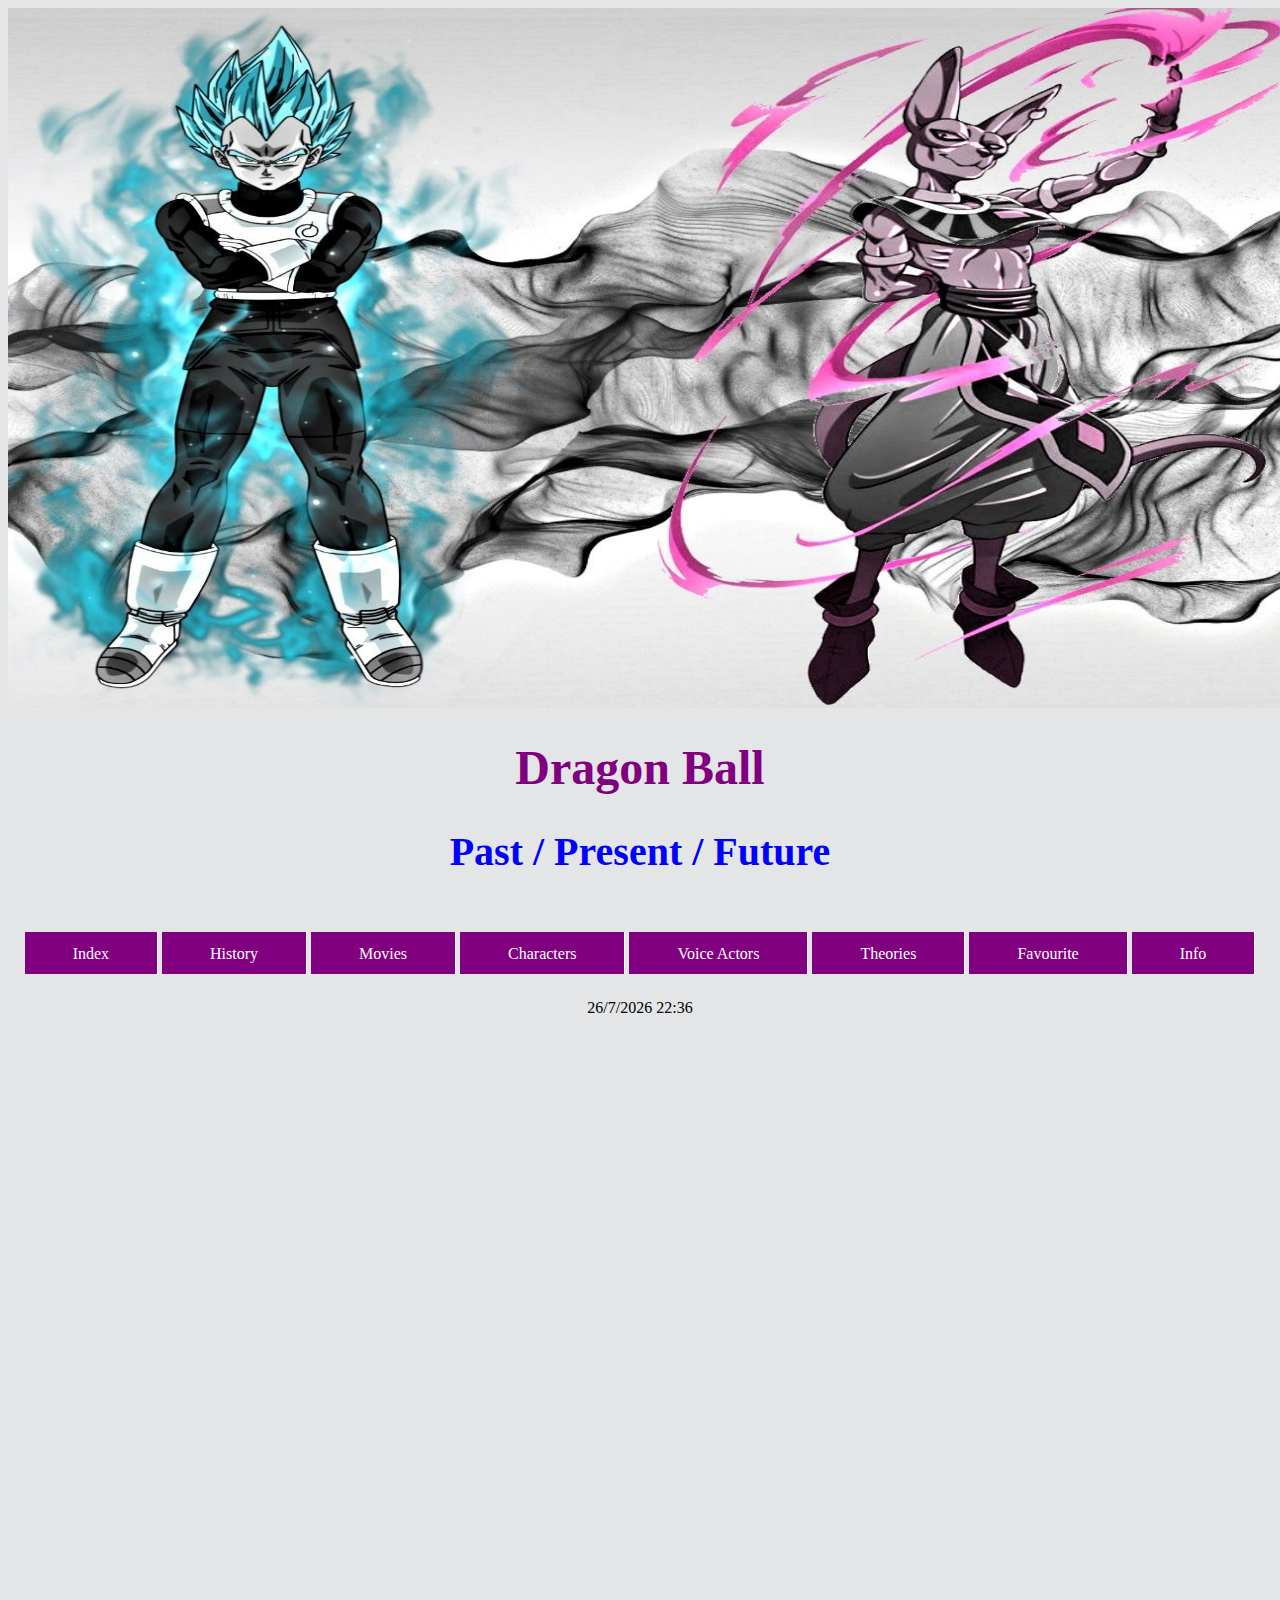
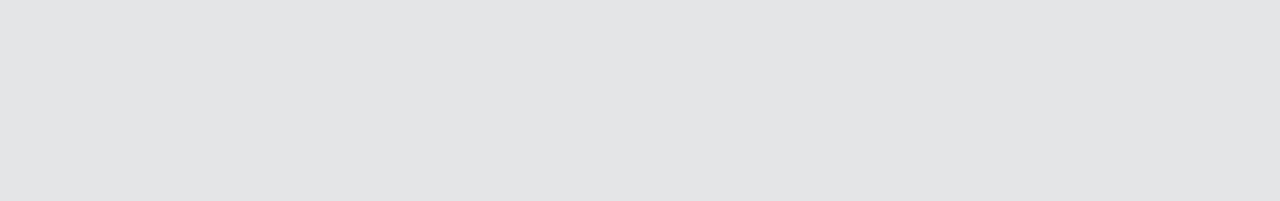
<file: B00350548_A2/notepad/index.html>
<!DOCTYPE html>
<!-- Comment can be added -->

<html>

<head>

<div class="w3-content w3-section" style="max-width:500px">
  <img class="mySlides" src="../images/webheader.jpg" width="1900" height="700" alt="slideshow">
  <img class="mySlides" src="../images/webheader2.jpg" width="1900" height="700" alt="slideshow">
  <img class="mySlides" src="../images/webheader3.jpg" width="1900" height="700" alt="slideshow">
  <img class="mySlides" src="../images/webheader4.jpg" width="1900" height="700" alt="slideshow">
  <img class="mySlides" src="../images/webheader5.jpg" width="1900" height="700" alt="slideshow">
  <img class="mySlides" src="../images/webheader6.jpg" width="1900" height="700" alt="slideshow">
  <img class="mySlides" src="../images/webheader7.jpg" width="1900" height="700" alt="slideshow">
  <img class="mySlides" src="../images/webheader8.jpg" width="1900" height="700" alt="slideshow">
  <img class="mySlides" src="../images/webheader9.jpg" width="1900" height="700" alt="slideshow">
  <img class="mySlides" src="../images/webheader10.jpg" width="1900" height="700" alt="slideshow">
  <img class="mySlides" src="../images/webheader11.jpg" width="1900" height="700" alt="slideshow">
</div>

<!--javascript-->
<script>
var myIndex = 0;
carousel();

function carousel() {
    var i;
    var x = document.getElementsByClassName("mySlides");
    for (i = 0; i < x.length; i++) {
       x[i].style.display = "none";  
    }
    myIndex++;
    if (myIndex > x.length) {myIndex = 1}    
    x[myIndex-1].style.display = "block";  
    setTimeout(carousel, 4000); // Change image every 4 seconds
}
</script>


<meta charset="UTF-8" />
<title>index.html</title>

<link rel="stylesheet" type="text/css" href="externalcss.css">
<h1>Dragon Ball</h1>
<h2>Past / Present / Future </h2>
<br></br>

</head>

<body>

<!--css-->
<style>
.embolden{font-weight:bold;}
ul{float:center;text-align:center;width:100%;padding:0;margin:0;list-style-type:none;}
a{float:center;width:6em;text-decoration:none;color:white;background-color:purple;padding:0.8em 3em;border-right:1px solid white;}
a:hover {background-color:#ff3300;}
li {display:inline;}
</style>
<ul>
<li><a href="index.html">Index</a></th>
<li><a href="history.html">History</a></th>
<li><a href="movies.html">Movies</a></th>
<li><a href="characters.html">Characters</a></th>
<li><a href="voiceactors.html">Voice Actors</a></th>
<li><a href="theories.html">Theories</a></th>
<li><a href="favourite.html">Favourite</a></th>
<li><a href="info.html">Info</a></th>
</ul>

<br></br>

<!--javascript-->
<center><script>
  var currentDate = new Date(),
      day = currentDate.getDate(),
      month = currentDate.getMonth() + 1,
      year = currentDate.getFullYear();
  document.write(day + "/" + month + "/" + year)
</script>
<!--javascript--><script>
	var currentTime = new Date(),
      hours = currentTime.getHours(),
      minutes = currentTime.getMinutes();

	if (minutes < 10) {
	 minutes = "0" + minutes;
  }

	document.write(hours + ":" + minutes)
</script>
</center>


<br></br>
<center><iframe style="iframe-align:center;" width="65.5%" height="700" src="https://www.youtube.com/embed/FHgm89hKpXU" frameborder="0" allow="autoplay; encrypted-media" allowfullscreen></iframe></center>
<br></br>


</body>

</html>
</file>
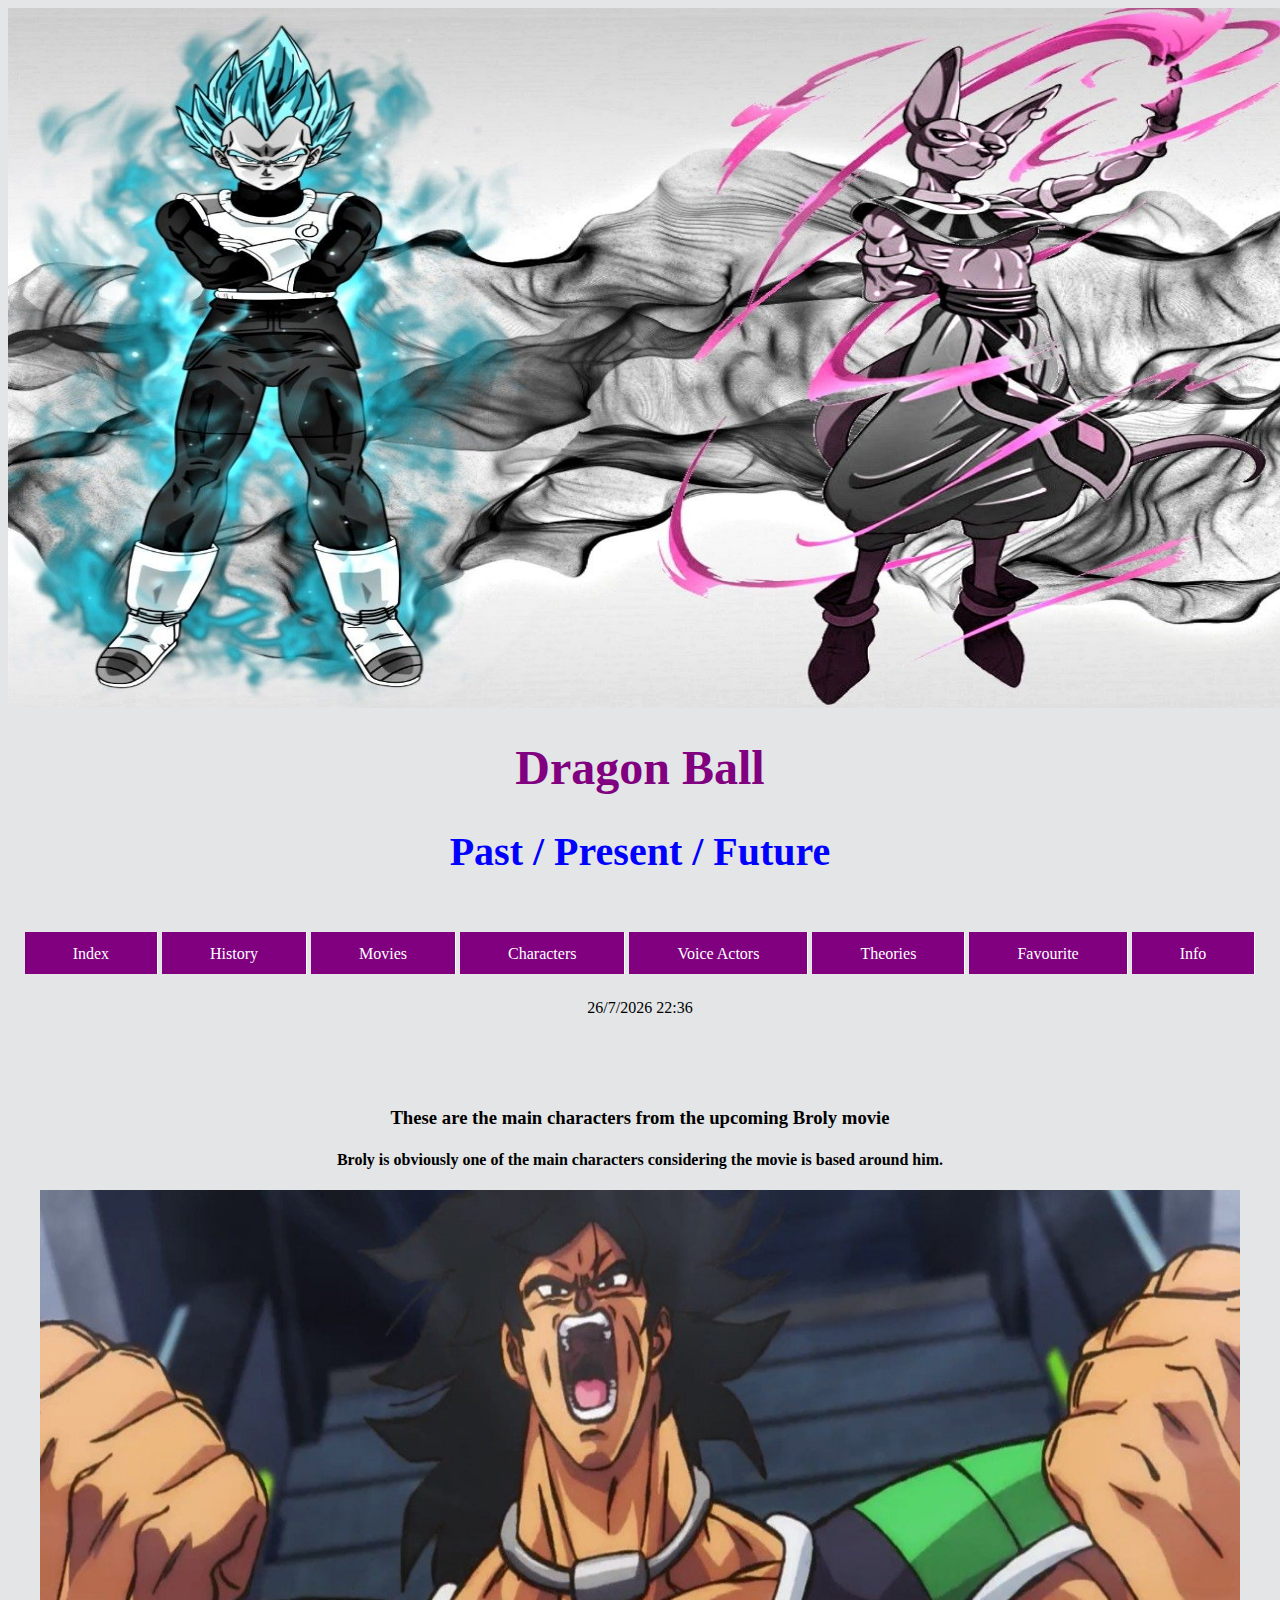
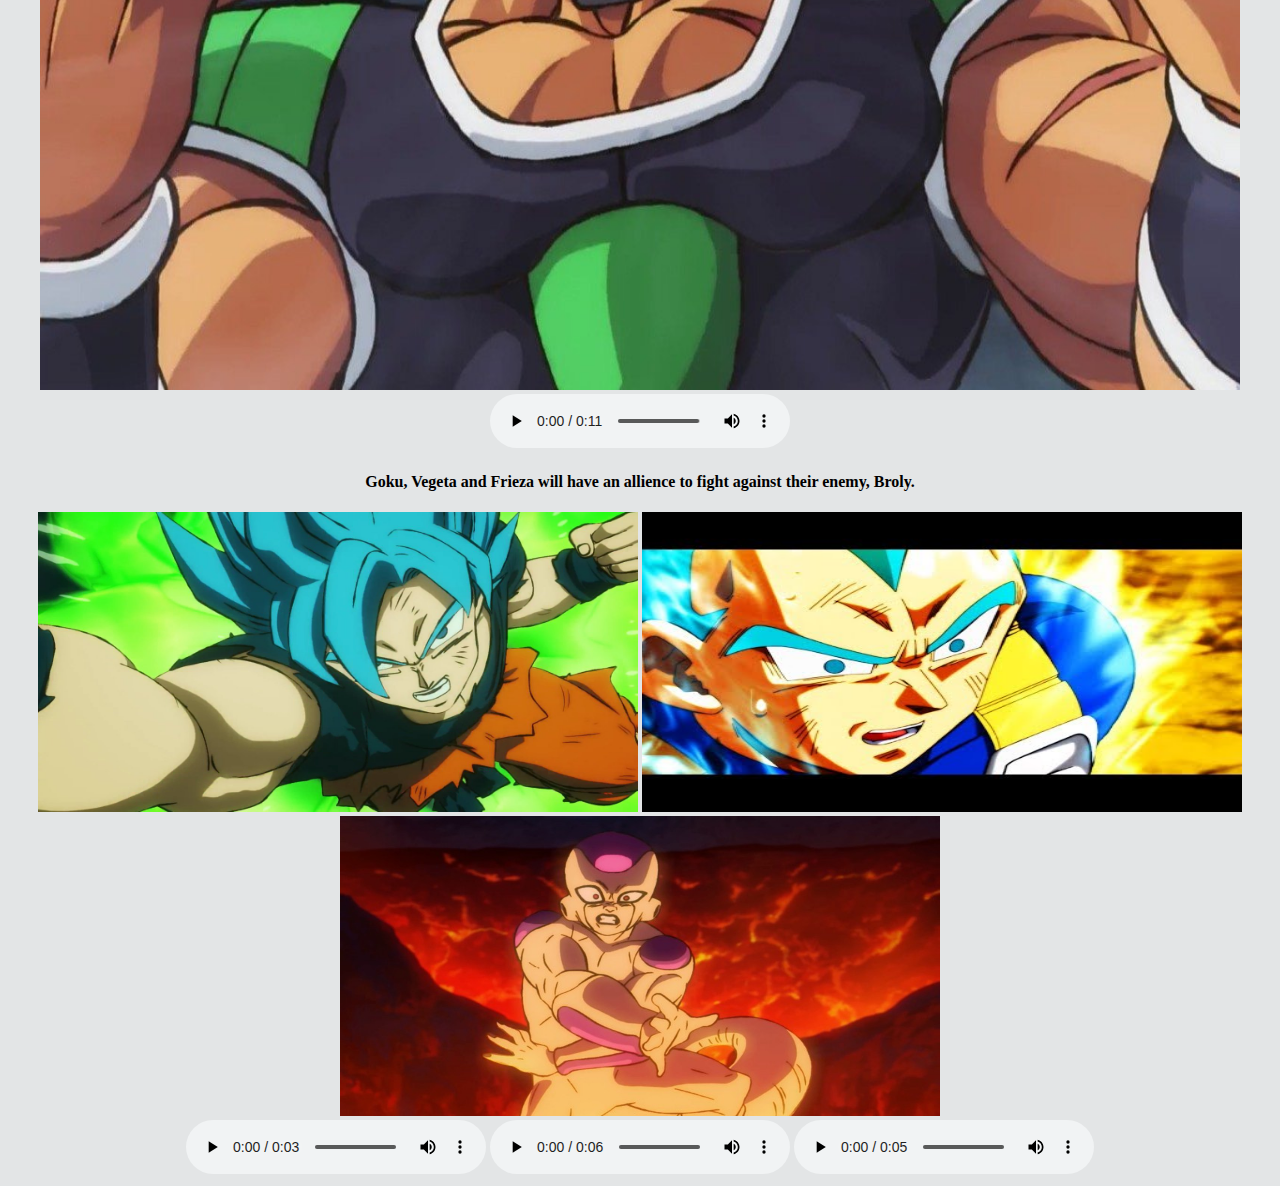
<file: B00350548_A2/notepad/characters.html>
<!DOCTYPE html>
<!-- Comment can be added -->

<html>

<head>

<div class="w3-content w3-section" style="max-width:500px">
  <img class="mySlides" src="../images/webheader.jpg" width="1900" height="700" alt="slideshow">
  <img class="mySlides" src="../images/webheader2.jpg" width="1900" height="700" alt="slideshow">
  <img class="mySlides" src="../images/webheader3.jpg" width="1900" height="700" alt="slideshow">
  <img class="mySlides" src="../images/webheader4.jpg" width="1900" height="700" alt="slideshow">
  <img class="mySlides" src="../images/webheader5.jpg" width="1900" height="700" alt="slideshow">
  <img class="mySlides" src="../images/webheader6.jpg" width="1900" height="700" alt="slideshow">
  <img class="mySlides" src="../images/webheader7.jpg" width="1900" height="700" alt="slideshow">
  <img class="mySlides" src="../images/webheader8.jpg" width="1900" height="700" alt="slideshow">
  <img class="mySlides" src="../images/webheader9.jpg" width="1900" height="700" alt="slideshow">
  <img class="mySlides" src="../images/webheader10.jpg" width="1900" height="700" alt="slideshow">
  <img class="mySlides" src="../images/webheader11.jpg" width="1900" height="700" alt="slideshow">
</div>

  <!--javascript-->
<script>
var myIndex = 0;
carousel();

function carousel() {
    var i;
    var x = document.getElementsByClassName("mySlides");
    for (i = 0; i < x.length; i++) {
       x[i].style.display = "none";  
    }
    myIndex++;
    if (myIndex > x.length) {myIndex = 1}    
    x[myIndex-1].style.display = "block";  
    setTimeout(carousel, 4000); // Change image every 4 seconds
}
</script>

<meta charset="UTF-8" />
<title>Characters</title>
<link rel="stylesheet" type="text/css" href="externalcss.css">
<h1>Dragon Ball</h1>
<h2>Past / Present / Future </h2>

<br></br>

</head>
<body style="background-color:#E3E5E6;">

<!--css-->
<style>
.embolden{font-weight:bold;}
ul{float:center;text-align:center;width:100%;padding:0;margin:0;list-style-type:none;}
a{float:center;width:6em;text-decoration:none;color:white;background-color:purple;padding:0.8em 3em;border-right:1px solid white;}
a:hover {background-color:#ff3300;}
li {display:inline;}
</style>

<ul>
<li><a href="index.html">Index</a></th>
<li><a href="history.html">History</a></th>
<li><a href="movies.html">Movies</a></th>
<li><a href="characters.html">Characters</a></th>
<li><a href="voiceactors.html">Voice Actors</a></th>
<li><a href="theories.html">Theories</a></th>
<li><a href="favourite.html">Favourite</a></th>
<li><a href="info.html">Info</a></th>
</ul>
<br></br>

<!--javascript-->
<center><script>
  var currentDate = new Date(),
      day = currentDate.getDate(),
      month = currentDate.getMonth() + 1,
      year = currentDate.getFullYear();
  document.write(day + "/" + month + "/" + year)
</script>
<!--javascript--><script>
	var currentTime = new Date(),
      hours = currentTime.getHours(),
      minutes = currentTime.getMinutes();

	if (minutes < 10) {
	 minutes = "0" + minutes;
  }

	document.write(hours + ":" + minutes)
</script>
</center>
<br></br>
<br></br>

<center><h3>These are the main characters from the upcoming Broly movie</h3></center>

<center><h4>Broly is obviously one of the main characters considering the movie is based around him.</h4></center>
<center><img src="../images/Brolycharacter.jpg" alt="Broly Character" width="1200" height="800"></center>
<center><audio controls>
	<source src="../sounds/brolyscream.mp3" type="audio/mpeg">
</audio></center>

<center><h4>Goku, Vegeta and Frieza will have an allience to fight against their enemy, Broly.</h4></center>
<center><img src="../images/Gokucharacter.jpg" alt="Goku Character" width="600" height="300">
<img src="../images/Vegetacharacter.jpg" alt="Vegeta Character" width="600" height="300">
<img src="../images/Friezacharacter.jpeg" alt="Frieza Character" width="600" height="300"></center>

<center>
<audio controls> 
	<source src="../sounds/gokukaioken.mp3" type="audio/mpeg">
</audio>
<audio controls> 
	<source src="../sounds/vegetathatsmybulma.mp3" type="audio/mpeg">
</audio>
<audio controls> 
	<source src="../sounds/friezamakeyoucry.mp3" type="audio/mpeg">
</audio>
</center>
	
	



</body>

</html>
</file>
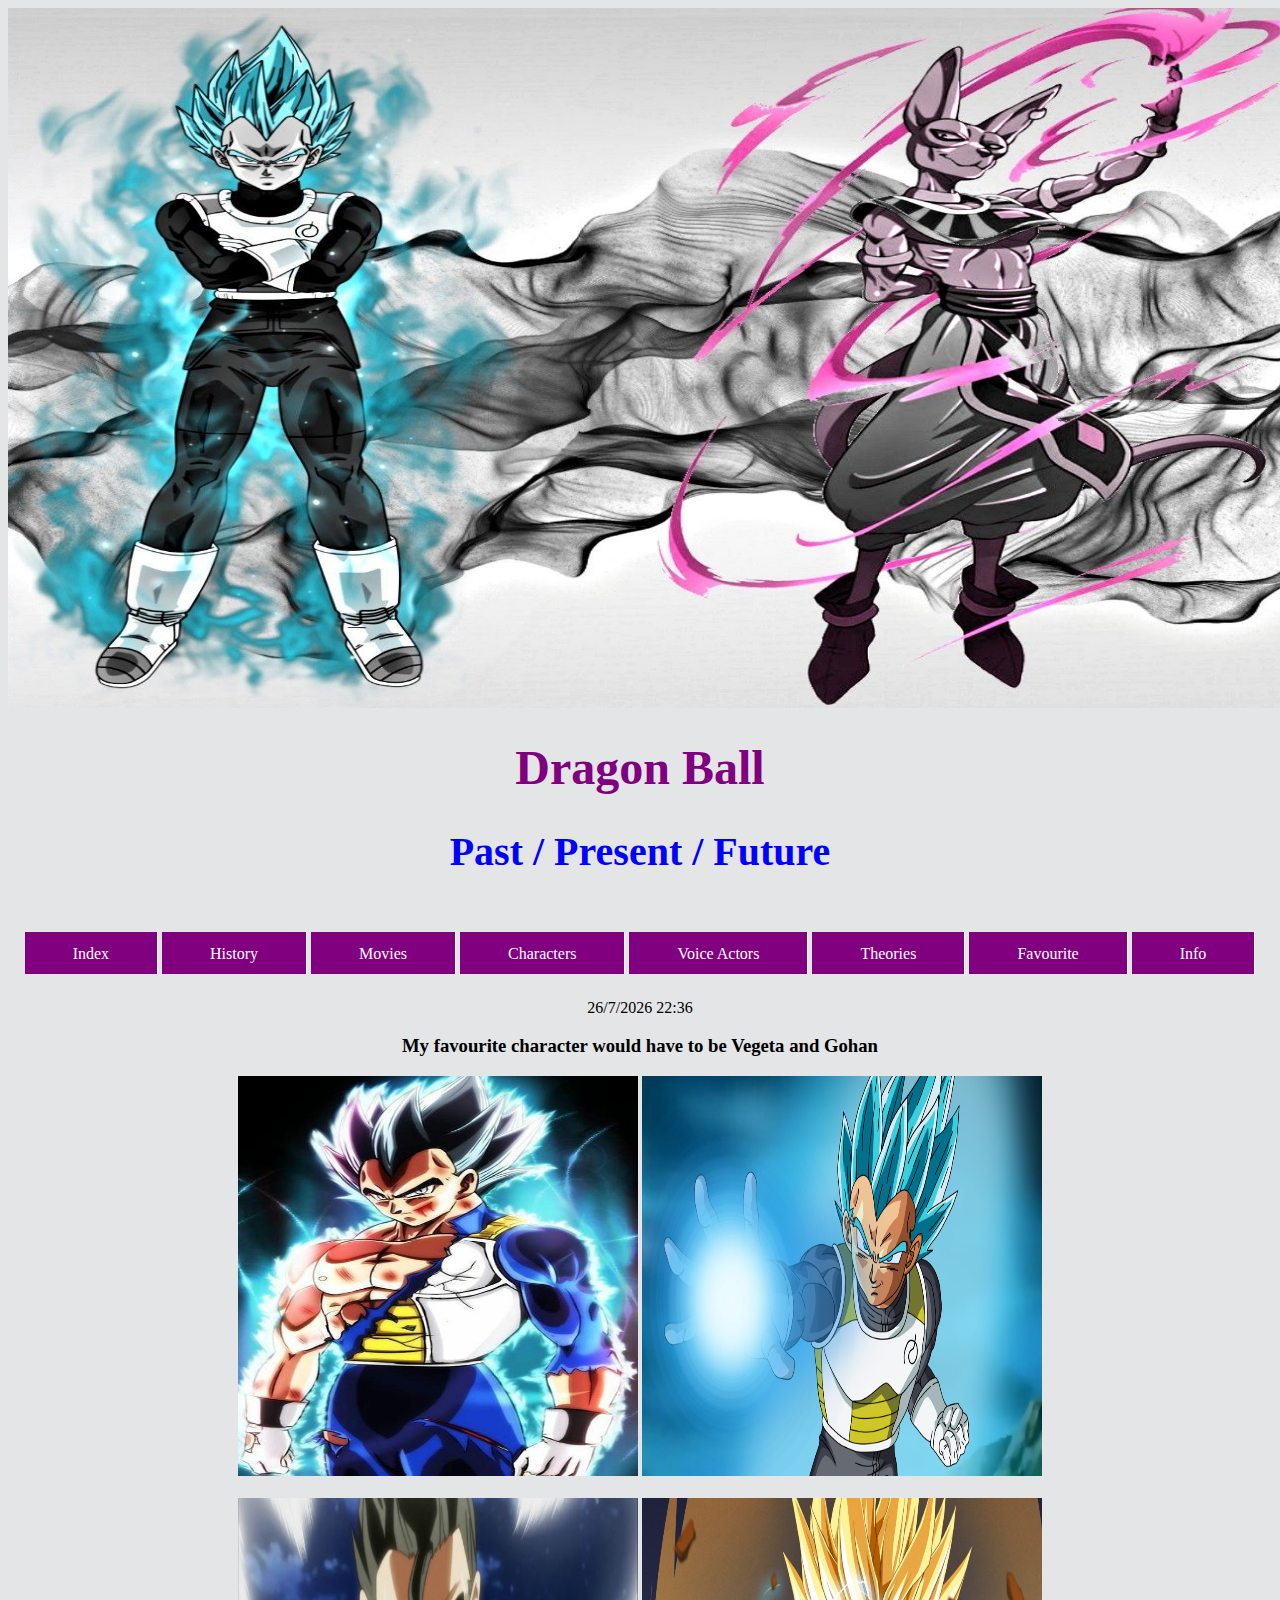
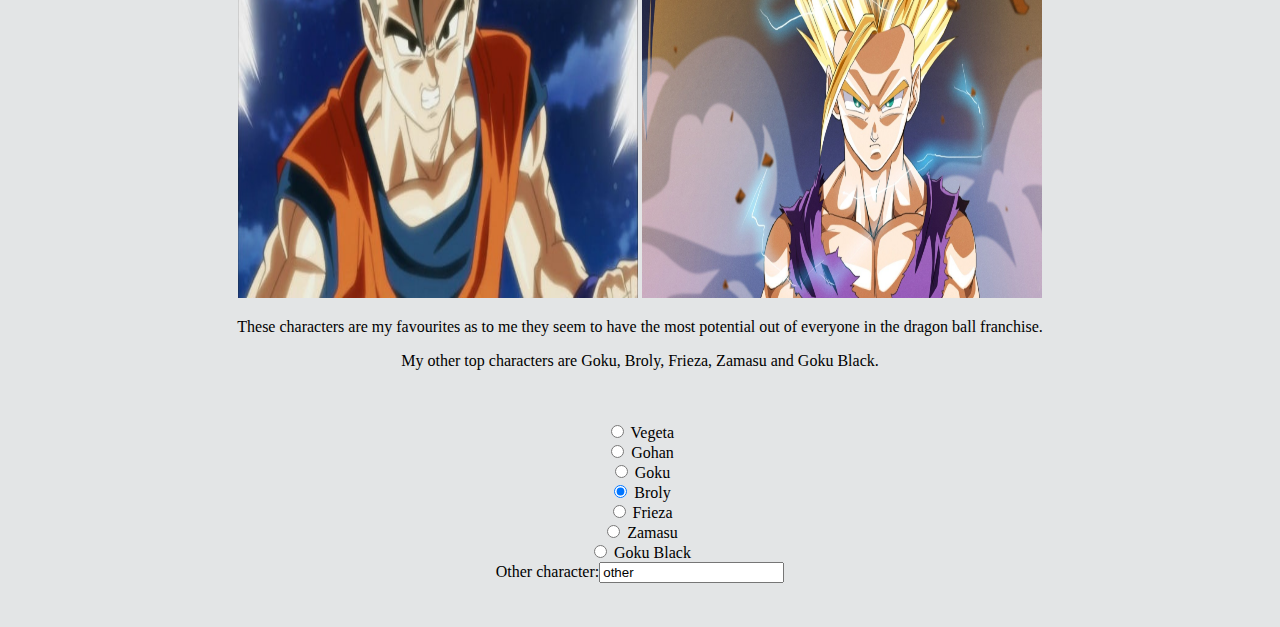
<file: B00350548_A2/notepad/favourite.html>
<!DOCTYPE html>
<!-- Comment can be added -->

<html>

<head>

<div class="w3-content w3-section" style="max-width:500px">
  <img class="mySlides" src="../images/webheader.jpg" width="1900" height="700" alt="slideshow">
  <img class="mySlides" src="../images/webheader2.jpg" width="1900" height="700" alt="slideshow">
  <img class="mySlides" src="../images/webheader3.jpg" width="1900" height="700" alt="slideshow">
  <img class="mySlides" src="../images/webheader4.jpg" width="1900" height="700" alt="slideshow">
  <img class="mySlides" src="../images/webheader5.jpg" width="1900" height="700" alt="slideshow">
  <img class="mySlides" src="../images/webheader6.jpg" width="1900" height="700" alt="slideshow">
  <img class="mySlides" src="../images/webheader7.jpg" width="1900" height="700" alt="slideshow">
  <img class="mySlides" src="../images/webheader8.jpg" width="1900" height="700" alt="slideshow">
  <img class="mySlides" src="../images/webheader9.jpg" width="1900" height="700" alt="slideshow">
  <img class="mySlides" src="../images/webheader10.jpg" width="1900" height="700" alt="slideshow">
  <img class="mySlides" src="../images/webheader11.jpg" width="1900" height="700" alt="slideshow">
</div>

<!--javascript-->
<script>
var myIndex = 0;
carousel();

function carousel() {
    var i;
    var x = document.getElementsByClassName("mySlides");
    for (i = 0; i < x.length; i++) {
       x[i].style.display = "none";  
    }
    myIndex++;
    if (myIndex > x.length) {myIndex = 1}    
    x[myIndex-1].style.display = "block";  
    setTimeout(carousel, 4000); // Change image every 4 seconds
}
</script>

<meta charset="UTF-8" />
<title>favourite.html</title>

<link rel="stylesheet" type="text/css" href="externalcss.css">
<h1>Dragon Ball</h1>
<h2>Past / Present / Future </h2>
<br></br>

</head>

<body>

<!--css-->
<style>
.embolden{font-weight:bold;}
ul{float:center;text-align:center;width:100%;padding:0;margin:0;list-style-type:none;}
a{float:center;width:6em;text-decoration:none;color:white;background-color:purple;padding:0.8em 3em;border-right:1px solid white;}
a:hover {background-color:#ff3300;}
li {display:inline;}
</style>

<ul>
<li><a href="index.html">Index</a></th>
<li><a href="history.html">History</a></th>
<li><a href="movies.html">Movies</a></th>
<li><a href="characters.html">Characters</a></th>
<li><a href="voiceactors.html">Voice Actors</a></th>
<li><a href="theories.html">Theories</a></th>
<li><a href="favourite.html">Favourite</a></th>
<li><a href="info.html">Info</a></th>
</ul>
<br></br>

<!--javascript-->
<center><script>
  var currentDate = new Date(),
      day = currentDate.getDate(),
      month = currentDate.getMonth() + 1,
      year = currentDate.getFullYear();
  document.write(day + "/" + month + "/" + year)
</script>
<!--javascript--><script>
	var currentTime = new Date(),
      hours = currentTime.getHours(),
      minutes = currentTime.getMinutes();

	if (minutes < 10) {
	 minutes = "0" + minutes;
  }

	document.write(hours + ":" + minutes)
</script>
</center>

<center>
<h3><b>My favourite character would have to be Vegeta and Gohan</b></h3>
<img src="../images/vegeta1.jpg" alt="Vegeta1" width="400" height="400">
<img src="../images/vegeta2.jpg" alt="Vegeta2" width="400" height="400">
<br></br>
<img src="../images/gohan1.jpeg" alt="Gohan1" width="400" height="400">
<img src="../images/gohan2.jpg" alt="Gohan2" width="400" height="400">

<p>These characters are my favourites as to me they seem to have the most potential out of everyone in the dragon ball franchise.</p>

<p>My other top characters are Goku, Broly, Frieza, Zamasu and Goku Black.</p>

<br></br>
<form>
  <input type="radio" name="character" value="vegeta" checked> Vegeta<br>
  <input type="radio" name="character" value="gohan"> Gohan<br>
  <input type="radio" name="character" value="goku"> Goku<br>
  <input type="radio" name="character" value="broly" checked> Broly<br>
  <input type="radio" name="character" value="frieza"> Frieza<br>
  <input type="radio" name="character" value="zamasu"> Zamasu<br>
  <input type="radio" name="character" value="gokublack"> Goku Black<br>
   Other character:<input type="text" name="character" value="other"><br>
 
</form>

<br></br>
</center>
</body>

</html>
</file>
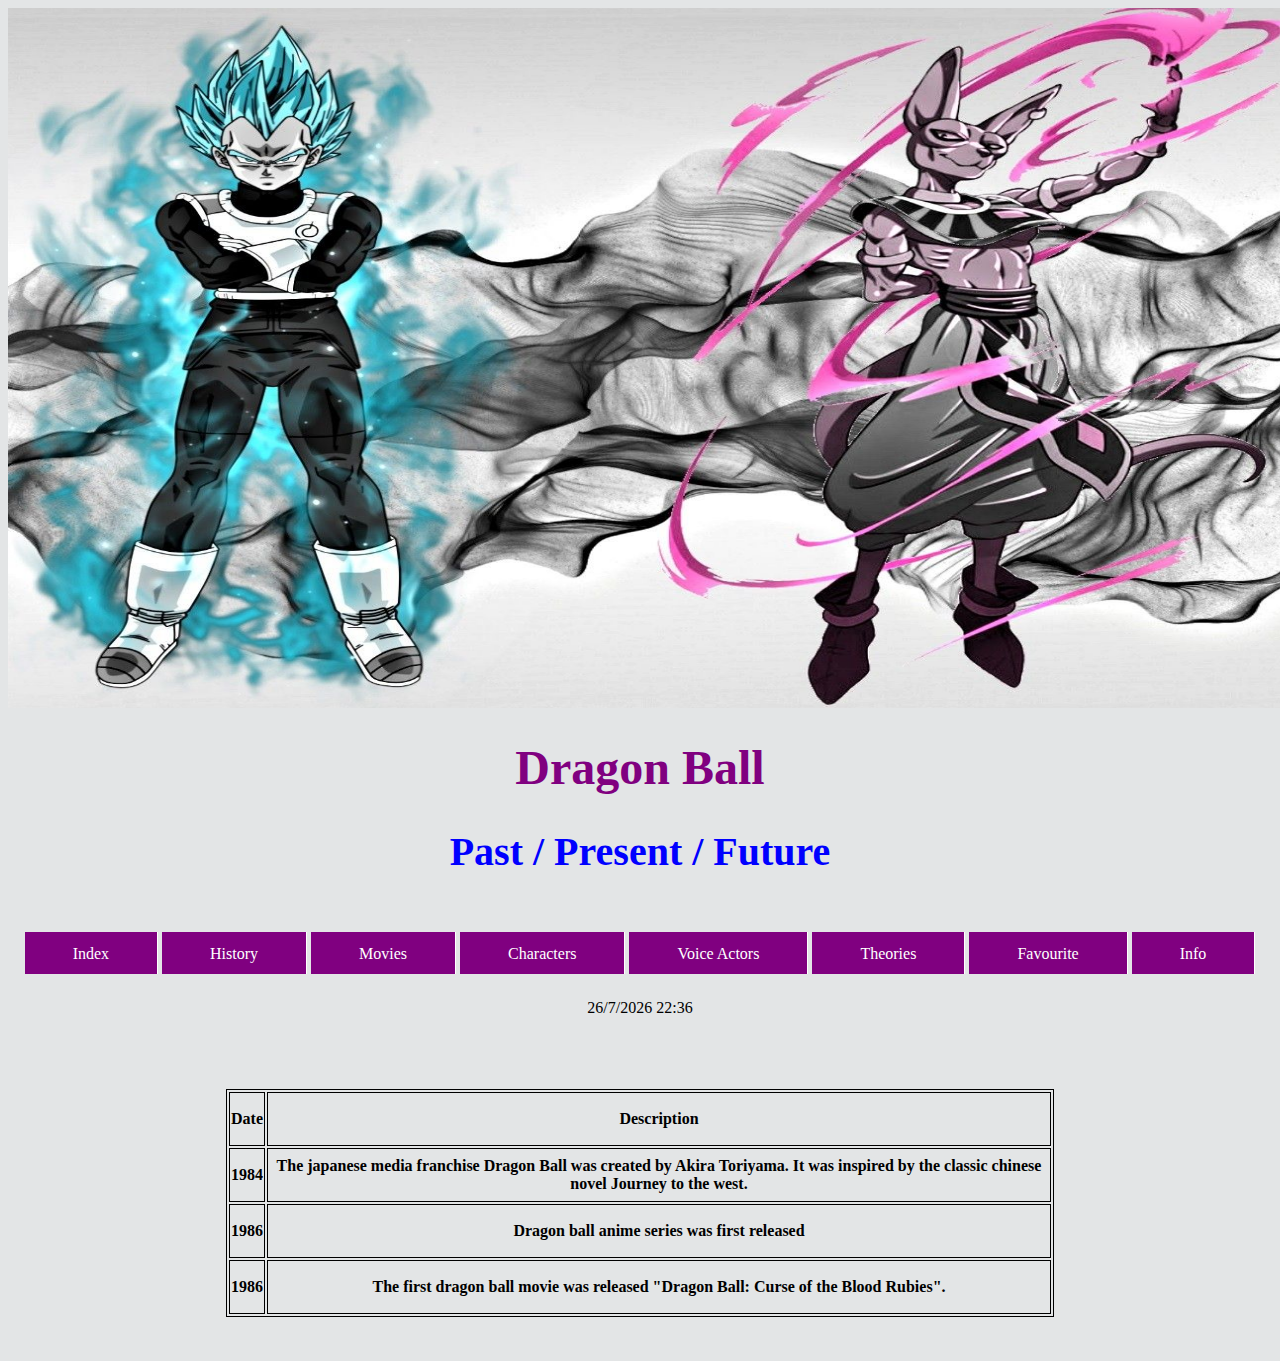
<file: B00350548_A2/notepad/history.html>
<!DOCTYPE html>
<!-- Comment can be added -->

<html>

<head>

<div class="w3-content w3-section" style="max-width:500px">
  <img class="mySlides" src="../images/webheader.jpg" width="1900" height="700" alt="slideshow">
  <img class="mySlides" src="../images/webheader2.jpg" width="1900" height="700" alt="slideshow">
  <img class="mySlides" src="../images/webheader3.jpg" width="1900" height="700" alt="slideshow">
  <img class="mySlides" src="../images/webheader4.jpg" width="1900" height="700" alt="slideshow">
  <img class="mySlides" src="../images/webheader5.jpg" width="1900" height="700" alt="slideshow">
  <img class="mySlides" src="../images/webheader6.jpg" width="1900" height="700" alt="slideshow">
  <img class="mySlides" src="../images/webheader7.jpg" width="1900" height="700" alt="slideshow">
  <img class="mySlides" src="../images/webheader8.jpg" width="1900" height="700" alt="slideshow">
  <img class="mySlides" src="../images/webheader9.jpg" width="1900" height="700" alt="slideshow">
  <img class="mySlides" src="../images/webheader10.jpg" width="1900" height="700" alt="slideshow">
  <img class="mySlides" src="../images/webheader11.jpg" width="1900" height="700" alt="slideshow">
</div>

<!--javascript-->
<script>
var myIndex = 0;
carousel();

function carousel() {
    var i;
    var x = document.getElementsByClassName("mySlides");
    for (i = 0; i < x.length; i++) {
       x[i].style.display = "none";  
    }
    myIndex++;
    if (myIndex > x.length) {myIndex = 1}    
    x[myIndex-1].style.display = "block";  
    setTimeout(carousel, 4000); // Change image every 4 seconds
}
</script>

<meta charset="UTF-8" />
<title>History</title>
<link rel="stylesheet" type="text/css" href="externalcss.css">
<h1>Dragon Ball</h1>
<h2>Past / Present / Future </h2>

<br></br>

</head>
<body>

<!--css-->
<style>
.embolden{font-weight:bold;}
ul{float:center;text-align:center;width:100%;padding:0;margin:0;list-style-type:none;}
a{float:center;width:6em;text-decoration:none;color:white;background-color:purple;padding:0.8em 3em;border-right:1px solid white;}
a:hover {background-color:#ff3300;}
li {display:inline;}
</style>

<ul>
<li><a href="index.html">Index</a></th>
<li><a href="history.html">History</a></th>
<li><a href="movies.html">Movies</a></th>
<li><a href="characters.html">Characters</a></th>
<li><a href="voiceactors.html">Voice Actors</a></th>
<li><a href="theories.html">Theories</a></th>
<li><a href="favourite.html">Favourite</a></th>
<li><a href="info.html">Info</a></th>
</ul>
<br></br>

<!--javascript-->
<center><script>
  var currentDate = new Date(),
      day = currentDate.getDate(),
      month = currentDate.getMonth() + 1,
      year = currentDate.getFullYear();
  document.write(day + "/" + month + "/" + year)
</script>
<!--javascript--><script>
	var currentTime = new Date(),
      hours = currentTime.getHours(),
      minutes = currentTime.getMinutes();

	if (minutes < 10) {
	 minutes = "0" + minutes;
  }

	document.write(hours + ":" + minutes)
</script>
</center>

<br></br>
<br></br>

<!--css-->
<style>
table, th, td {
	border: 1px solid black;
} 
table {
	width:65.5%;
}
th	{
	height: 50px;
}
</style>

<center><table>
	<tr>
		<th>Date</th>
		<th>Description</th>
	</tr>
	<tr>
		<th>1984</th>
		<th>The japanese media franchise Dragon Ball was created by Akira Toriyama.
		It was inspired by the classic chinese novel Journey to the west.</th>
	</tr>
	<tr>
		<th>1986</th>
		<th>Dragon ball anime series was first released</th>
	</tr>
	<tr>
		<th>1986</th>
		<th>The first dragon ball movie was released "Dragon Ball: Curse of the Blood Rubies".</th>
	</tr>
</table></center>


<br></br>
  
  
</div>

</body>

</html>
</file>
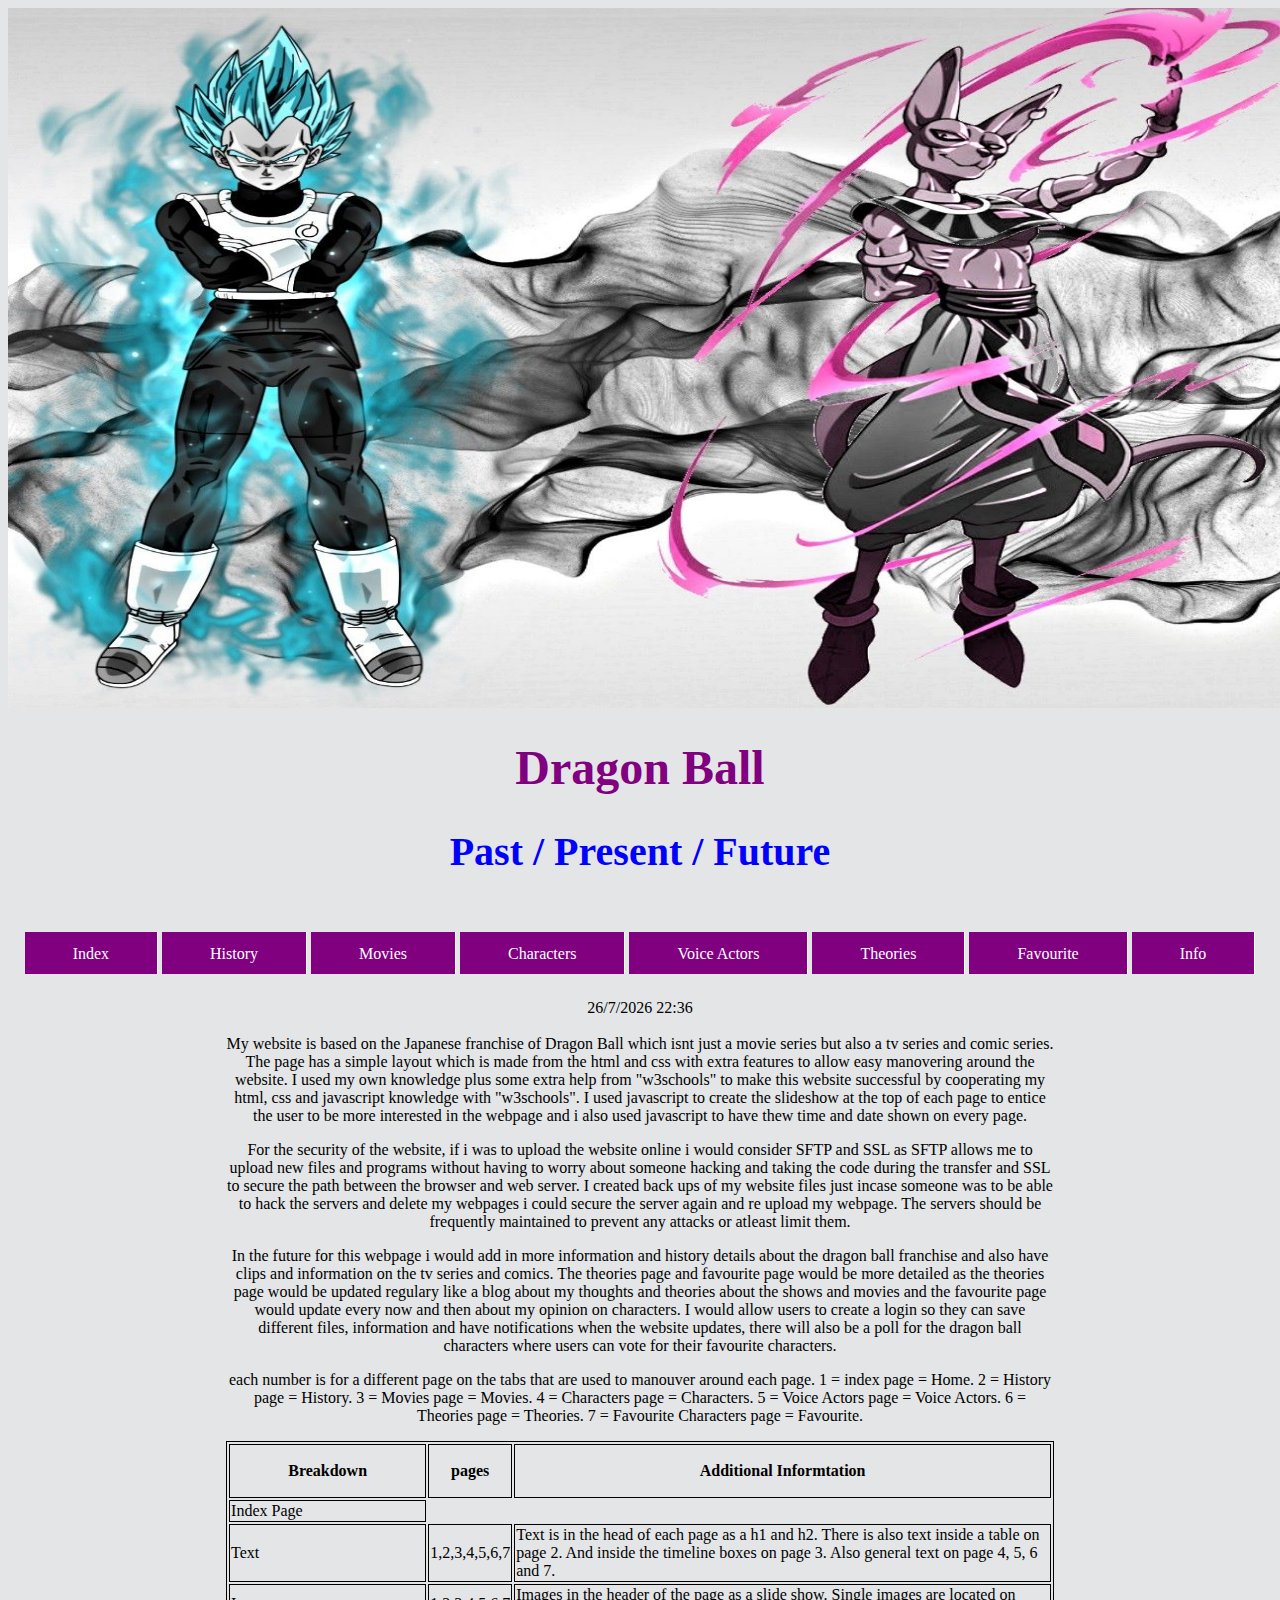
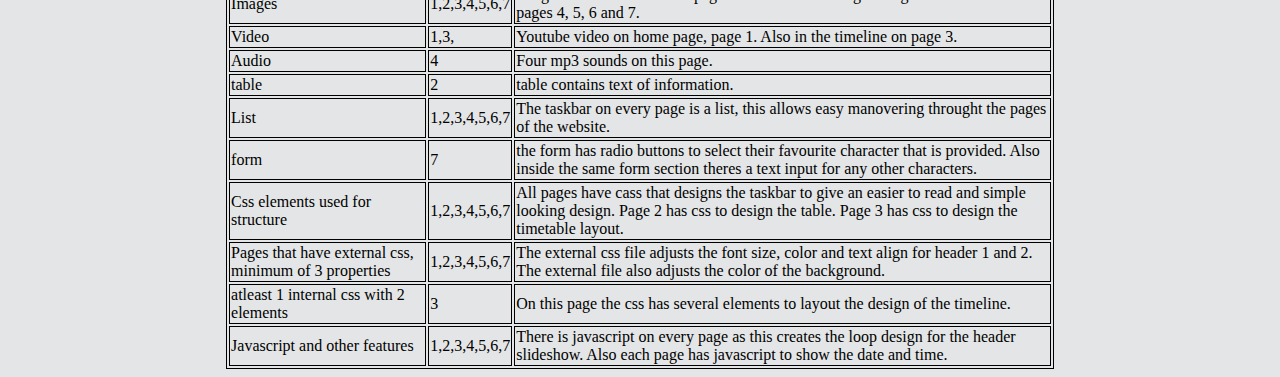
<file: B00350548_A2/notepad/info.html>
<!DOCTYPE html>
<!-- info page -->
<html>
<head>

<div class="w3-content w3-section" style="max-width:500px">
  <img class="mySlides" src="../images/webheader.jpg" width="1900" height="700" alt="slideshow">
  <img class="mySlides" src="../images/webheader2.jpg" width="1900" height="700" alt="slideshow">
  <img class="mySlides" src="../images/webheader3.jpg" width="1900" height="700" alt="slideshow">
  <img class="mySlides" src="../images/webheader4.jpg" width="1900" height="700" alt="slideshow">
  <img class="mySlides" src="../images/webheader5.jpg" width="1900" height="700" alt="slideshow">
  <img class="mySlides" src="../images/webheader6.jpg" width="1900" height="700" alt="slideshow">
  <img class="mySlides" src="../images/webheader7.jpg" width="1900" height="700" alt="slideshow">
  <img class="mySlides" src="../images/webheader8.jpg" width="1900" height="700" alt="slideshow">
  <img class="mySlides" src="../images/webheader9.jpg" width="1900" height="700" alt="slideshow">
  <img class="mySlides" src="../images/webheader10.jpg" width="1900" height="700" alt="slideshow">
  <img class="mySlides" src="../images/webheader11.jpg" width="1900" height="700" alt="slideshow">
</div>

<!--javascript-->
<script>
var myIndex = 0;
carousel();

function carousel() {
    var i;
    var x = document.getElementsByClassName("mySlides");
    for (i = 0; i < x.length; i++) {
       x[i].style.display = "none";  
    }
    myIndex++;
    if (myIndex > x.length) {myIndex = 1}    
    x[myIndex-1].style.display = "block";  
    setTimeout(carousel, 4000); // Change image every 4 seconds
}
</script>

<meta charset="UTF-8" />
<title>index.html</title>
<link rel="stylesheet" type="text/css" href="externalcss.css">
<h1>Dragon Ball</h1>
<h2>Past / Present / Future </h2>

<br></br>

</head>
<body>

<!--css-->
<style>
.embolden{font-weight:bold;}
ul{float:center;text-align:center;width:100%;padding:0;margin:0;list-style-type:none;}
a{float:center;width:6em;text-decoration:none;color:white;background-color:purple;padding:0.8em 3em;border-right:1px solid white;}
a:hover {background-color:#ff3300;}
li {display:inline;}
</style>

<ul>
<li><a href="index.html">Index</a></th>
<li><a href="history.html">History</a></th>
<li><a href="movies.html">Movies</a></th>
<li><a href="characters.html">Characters</a></th>
<li><a href="voiceactors.html">Voice Actors</a></th>
<li><a href="theories.html">Theories</a></th>
<li><a href="favourite.html">Favourite</a></th>
<li><a href="info.html">Info</a></th>
</ul>
<br></br>

<!--javascript-->
<center><script>
  var currentDate = new Date(),
      day = currentDate.getDate(),
      month = currentDate.getMonth() + 1,
      year = currentDate.getFullYear();
  document.write(day + "/" + month + "/" + year)
</script>
<!--javascript--><script>
	var currentTime = new Date(),
      hours = currentTime.getHours(),
      minutes = currentTime.getMinutes();

	if (minutes < 10) {
	 minutes = "0" + minutes;
  }

	document.write(hours + ":" + minutes)
</script>
</center>

<h3><b>  </b></h3>

<!--css-->
<style>
table, th, td {
	border: 1px solid black;
} 
table {
	width:65.5%;
}
th	{
	height: 50px;
}
p	{
	width:65.5%;
}
</style>


<center><p>My website is based on the Japanese franchise of Dragon Ball which isnt just a movie series but also a tv series and comic series.
			The page has a simple layout which is made from the html and css with extra features to allow easy manovering around the website. 
			I used my own knowledge plus some extra help from "w3schools" to make this website successful by cooperating my html, css and javascript knowledge with "w3schools".
			I used javascript to create the slideshow at the top of each page to entice the user to be more interested in the webpage and i also used javascript
			to  have thew time and date shown on every page.</p>
			<p>For the security of the website, if i was to upload the website online i would consider SFTP and SSL as SFTP allows me to upload new files and programs without having
			to worry about someone hacking and taking the code during the transfer and SSL to secure the path between the browser and web server. I created back ups of my website files 
			just incase someone was to be able to hack the servers and delete my webpages i could secure the server again and re upload my webpage. The servers should be frequently maintained
			to prevent any attacks or atleast limit them.</p>
			<p>In the future for this webpage i would add in more information  and history details about the dragon ball franchise and also have clips and information on the tv series and comics.
			The theories page and favourite page would be more detailed as the theories page would be updated regulary like a blog about my thoughts and theories about the shows and movies and 
			the favourite page would update every now and then about my opinion on characters. I would allow users to create a login so they can save different files, information and have 
			notifications when the website updates, there will also be a poll for the dragon ball characters where users can vote for their favourite characters.</p>
			</center>

<center><p>each number is for a different page on the tabs that are used to manouver around each page.
			1 = index page = Home. 2 = History page = History. 3 = Movies page = Movies. 4 = Characters page = Characters. 5 = Voice Actors page = Voice Actors. 6 = Theories page = Theories. 
			7 = Favourite Characters page = Favourite.</p>
			</center>
<center><table>
	<tr>
		<th>Breakdown</th>
		<th>pages</th>
		<th>Additional Informtation</th>
	</tr>
	<tr>
		<td>Index Page</td>
	</tr>
	<tr>
		<td>Text</td>
		<td>1,2,3,4,5,6,7</td>
		<td>Text is in the head of each page as a h1 and h2.
			There is also text inside a table on page 2.
			And inside the timeline boxes on page 3.
			Also general text on page 4, 5, 6 and 7.</td>			
	</tr>
	<tr>
		<td>Images</td>
		<td>1,2,3,4,5,6,7</td>
		<td>Images in the header of the page as a slide show.
			Single images are located on pages 4, 5, 6 and 7.</td>
	</tr>
	<tr>
		<td>Video</td>
		<td>1,3,</td>
		<td>Youtube video on home page, page 1.
		Also in the timeline on page 3.</td>
	</tr>
	<tr>
		<td>Audio</td>
		<td>4</td>
		<td>Four mp3 sounds on this page.</td>
	</tr>
	<tr>
		<td>table</td>
		<td>2</td>
		<td>table contains text of information.</td>
	</tr>
	<tr>
		<td>List</td>
		<td>1,2,3,4,5,6,7</td>
		<td>The taskbar on every page is a list, this allows easy manovering throught the pages of the website.</td>
	</tr>
	<tr>
		<td>form</td>
		<td>7</td>
		<td>the form has radio buttons to select their favourite character that is provided.
			Also inside the same form section theres a text input for any other characters.</td>
	</tr>
	<tr>
		<td>Css elements used for structure</td>
		<td>1,2,3,4,5,6,7</td>
		<td>All pages have cass that designs the taskbar to give an easier to read and simple looking design.
		    Page 2 has css to design the table.
			Page 3 has css to design the timetable layout.</td>
	</tr>
	<tr>
		<td>Pages that have external css, minimum of 3 properties</td>
		<td>1,2,3,4,5,6,7</td>
		<td>The external css file adjusts the font size, color and text align for header 1 and 2.
			The external file also adjusts the color of the background.</td>
	</tr>
	<tr> 
		<td>atleast 1 internal css with 2 elements</td>
		<td>3</td>
		<td>On this page the css has several elements to layout the design of the timeline.</td>
	</tr>
	<tr>
		<td>Javascript and other features</td>
		<td>1,2,3,4,5,6,7</td>
		<td>There is javascript on every page as this creates the loop design for the header slideshow.
			Also each page has javascript to show the date and time.</td>
	</tr>
</table></center>
	

</body>
</file>
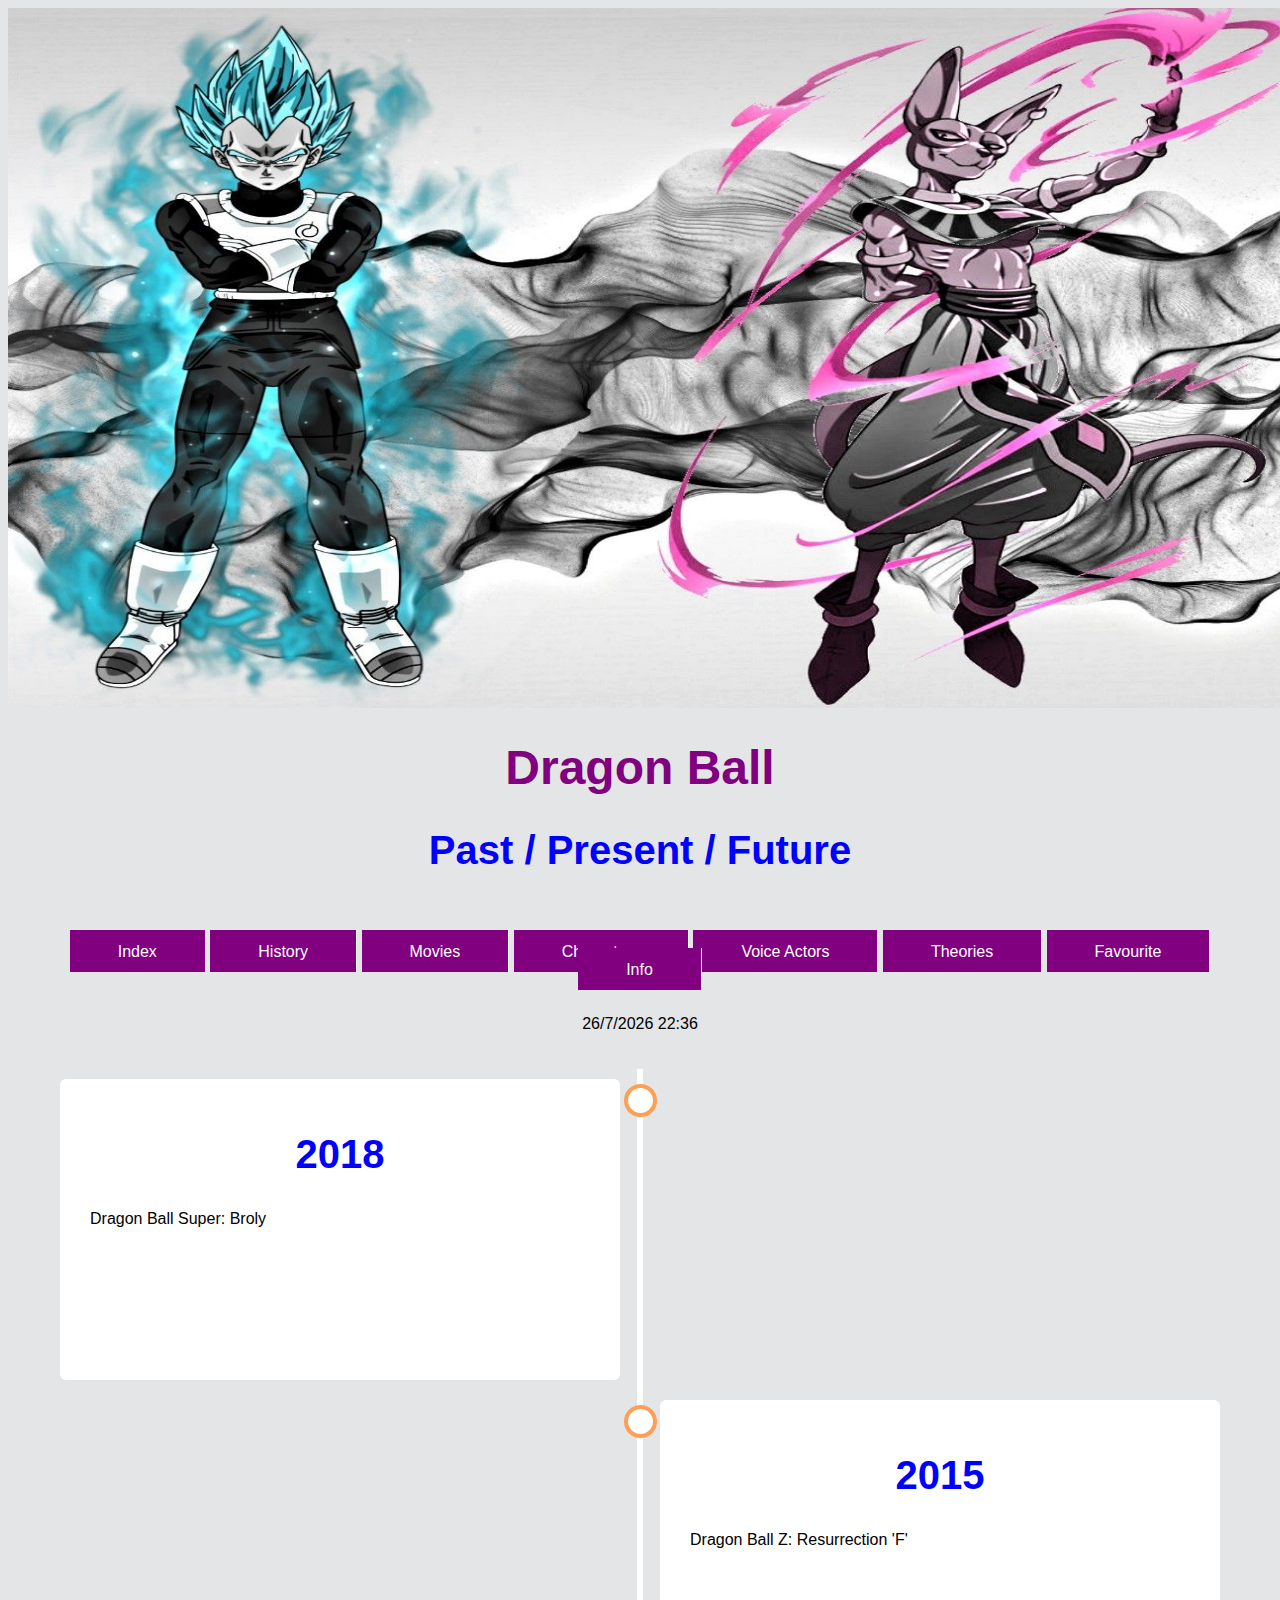
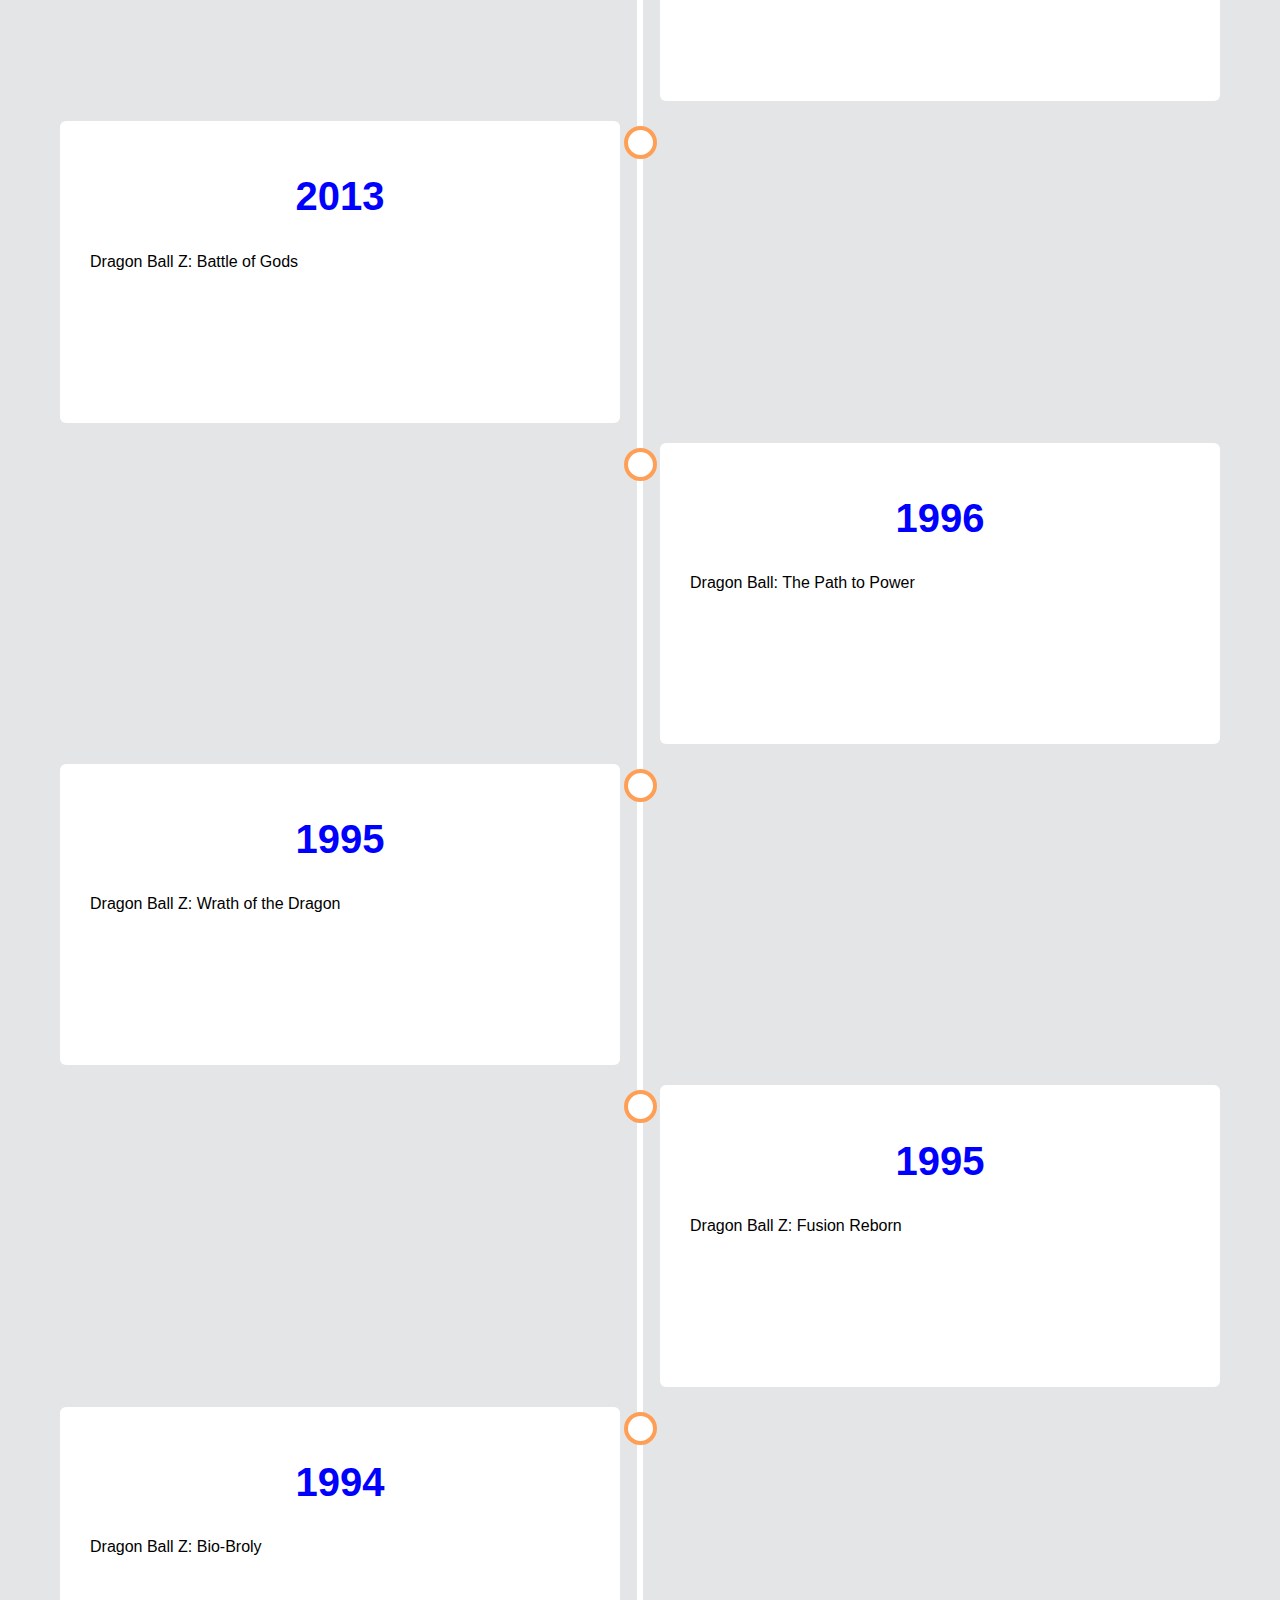
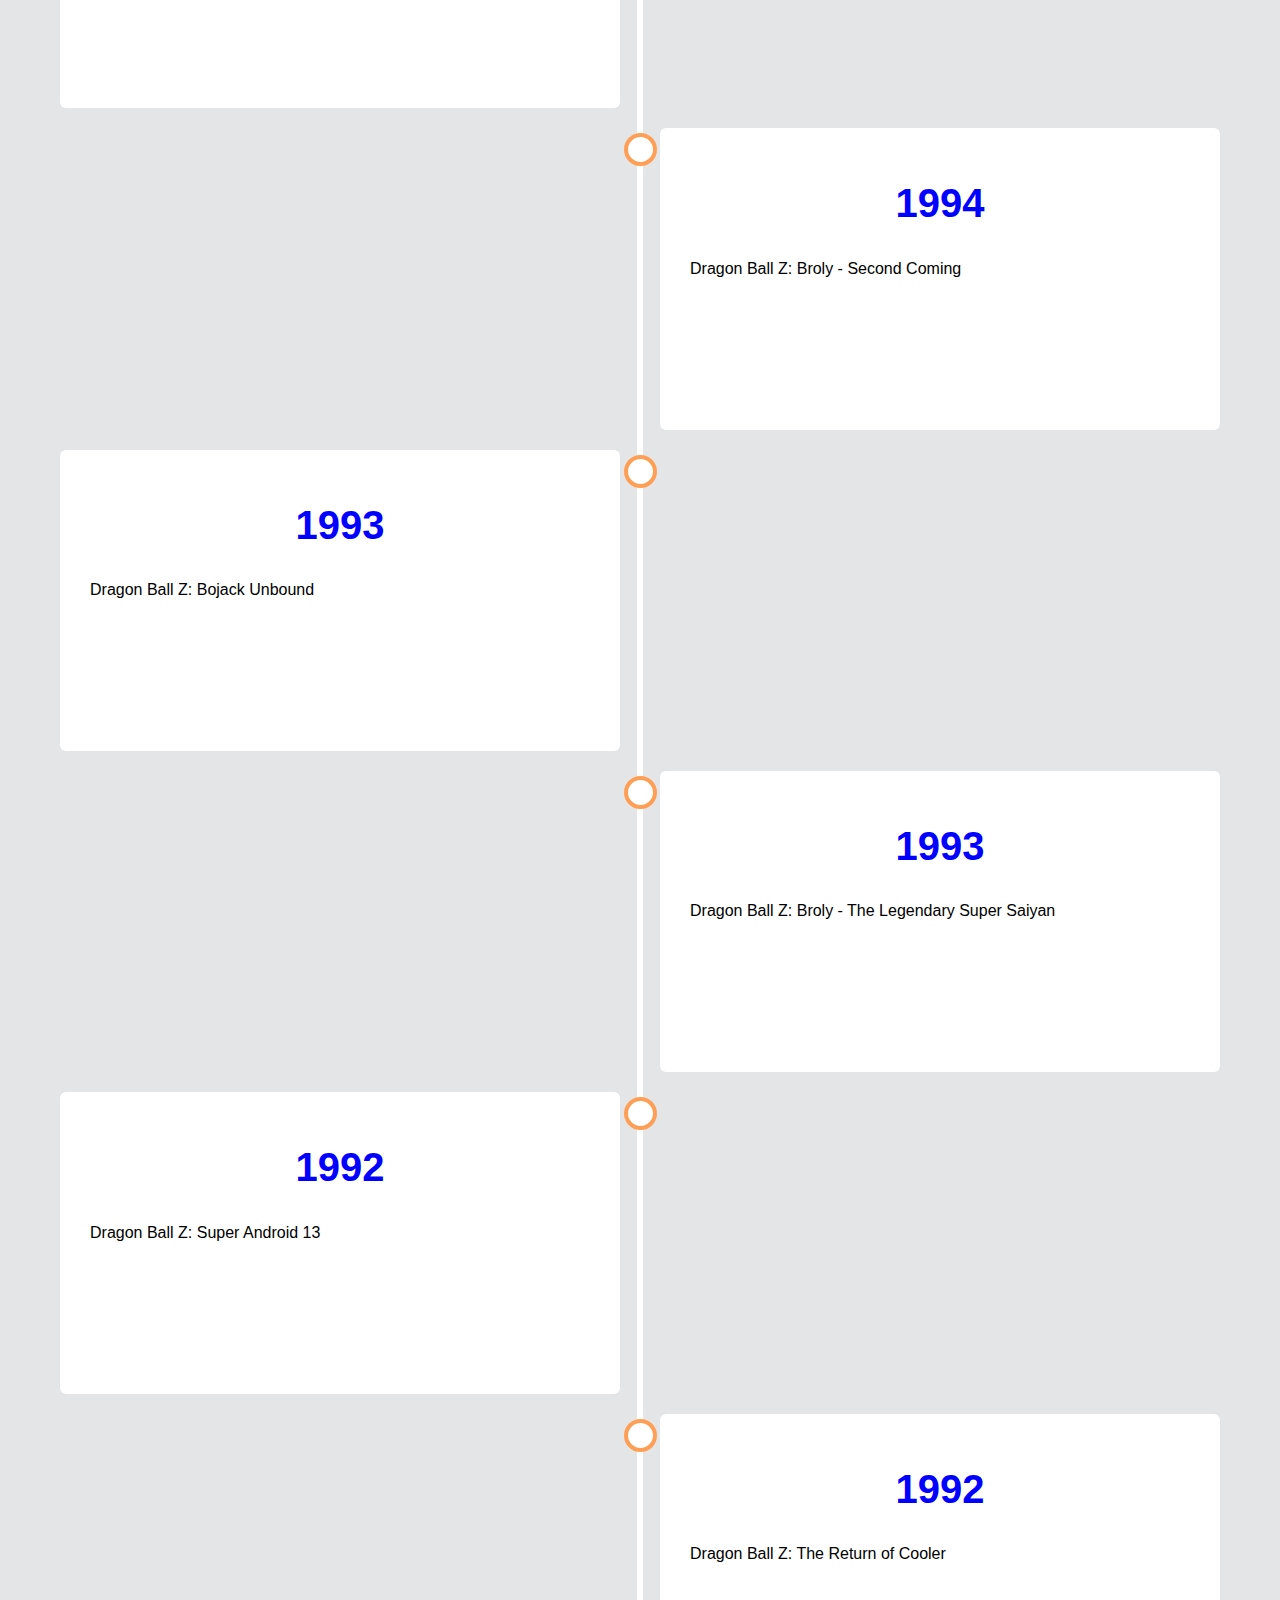
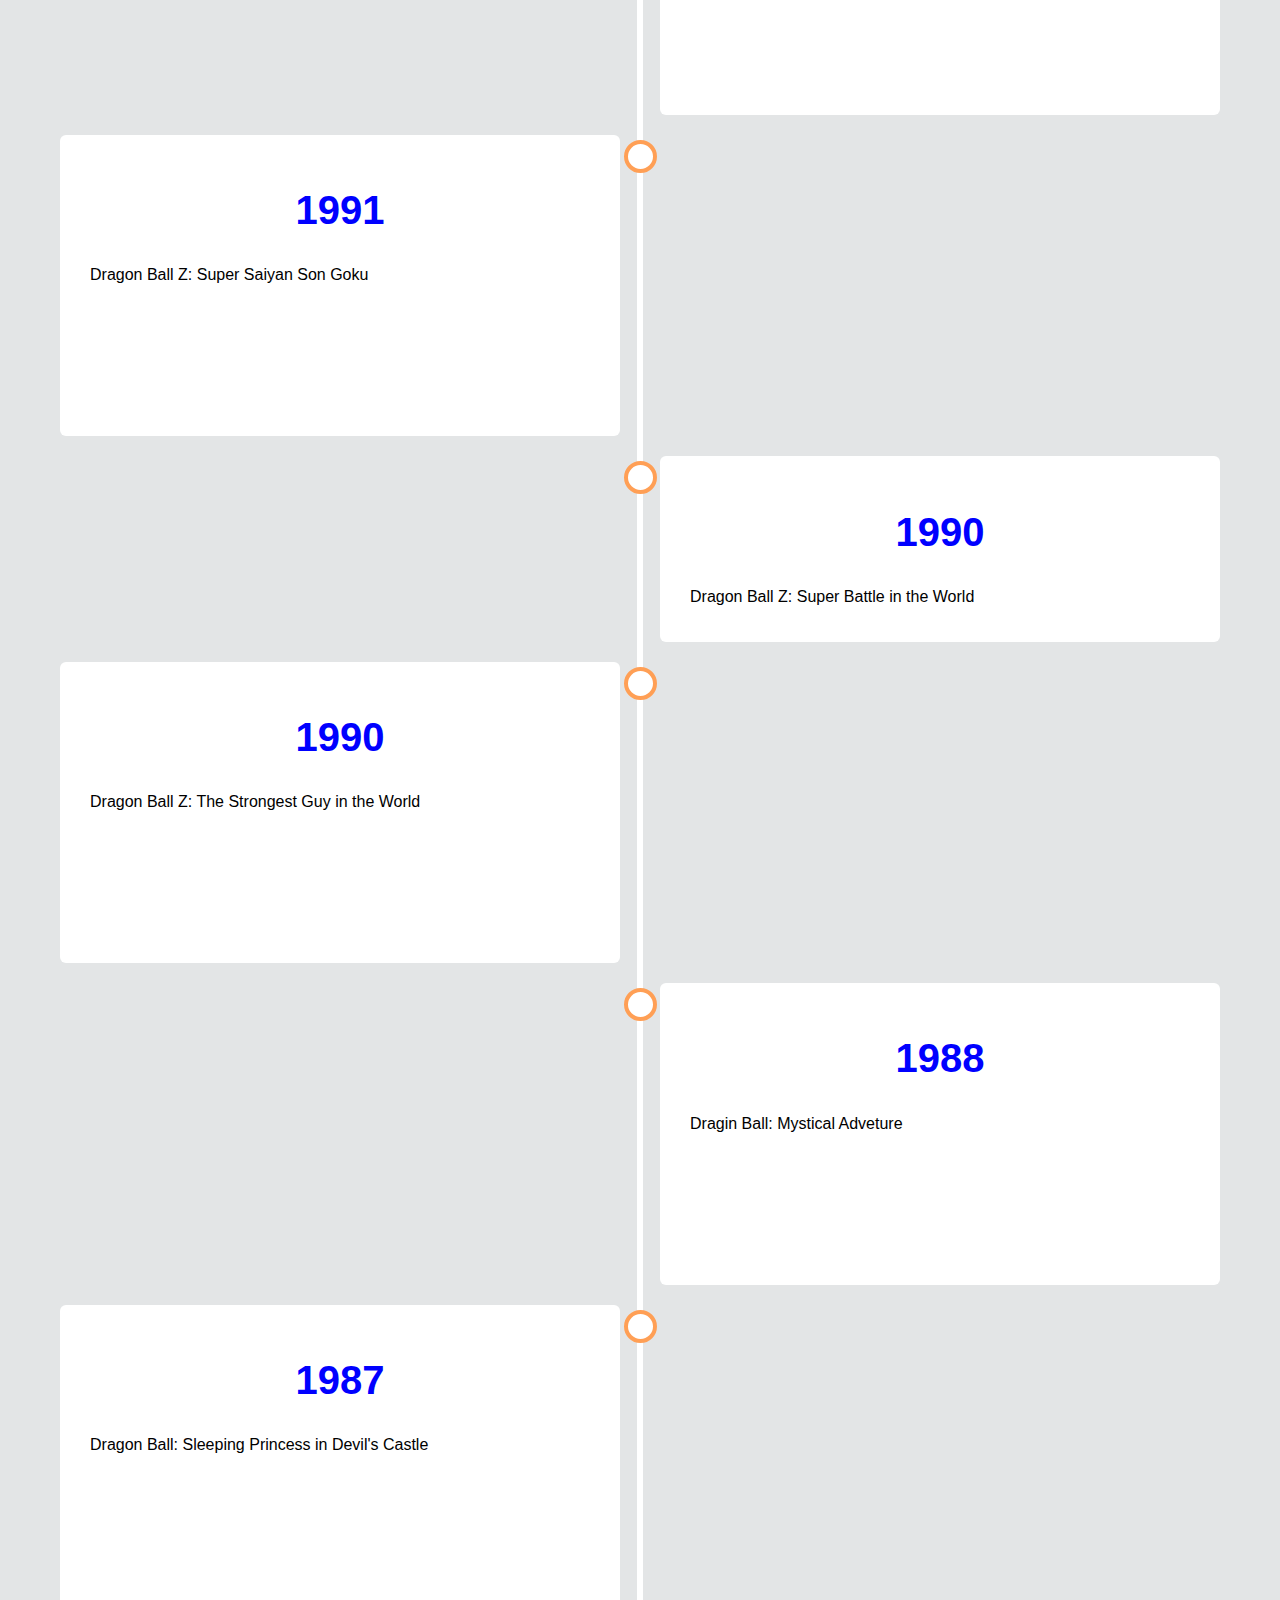
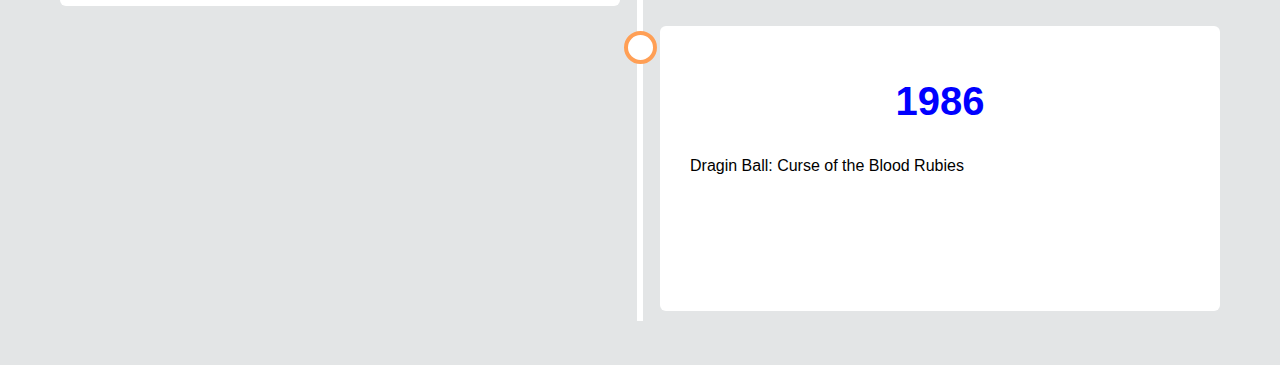
<file: B00350548_A2/notepad/movies.html>
<!DOCTYPE html>
<!-- Comment can be added -->

<html>
<head>

<div class="w3-content w3-section" style="max-width:500px">
  <img class="mySlides" src="../images/webheader.jpg" width="1900" height="700" alt="slideshow">
  <img class="mySlides" src="../images/webheader2.jpg" width="1900" height="700" alt="slideshow">
  <img class="mySlides" src="../images/webheader3.jpg" width="1900" height="700" alt="slideshow">
  <img class="mySlides" src="../images/webheader4.jpg" width="1900" height="700" alt="slideshow">
  <img class="mySlides" src="../images/webheader5.jpg" width="1900" height="700" alt="slideshow">
  <img class="mySlides" src="../images/webheader6.jpg" width="1900" height="700" alt="slideshow">
  <img class="mySlides" src="../images/webheader7.jpg" width="1900" height="700" alt="slideshow">
  <img class="mySlides" src="../images/webheader8.jpg" width="1900" height="700" alt="slideshow">
  <img class="mySlides" src="../images/webheader9.jpg" width="1900" height="700" alt="slideshow">
  <img class="mySlides" src="../images/webheader10.jpg" width="1900" height="700" alt="slideshow">
  <img class="mySlides" src="../images/webheader11.jpg" width="1900" height="700" alt="slideshow">
</div>
<!--javascript-->
<script>
var myIndex = 0;
carousel();

function carousel() {
    var i;
    var x = document.getElementsByClassName("mySlides");
    for (i = 0; i < x.length; i++) {
       x[i].style.display = "none";  
    }
    myIndex++;
    if (myIndex > x.length) {myIndex = 1}    
    x[myIndex-1].style.display = "block";  
    setTimeout(carousel, 4000); // Change image every 4 seconds
}
</script>


<meta charset="UTF-8" />
<title>movies.html</title>
<link rel="stylesheet" type="text/css" href="externalcss.css">
<h1>Dragon Ball</h1>
<h2>Past / Present / Future </h2>

<br></br>

</head>

<body>

<!--css-->
<style>
.embolden{font-weight:bold;}
ul{float:center;text-align:center;width:100%;padding:0;margin:0;list-style-type:none;}
a{float:center;width:6em;text-decoration:none;color:white;background-color:purple;padding:0.8em 3em;border-right:1px solid white;}
a:hover {background-color:#ff3300;}
li {display:inline;}
</style>

<ul>
<li><a href="index.html">Index</a></th>
<li><a href="history.html">History</a></th>
<li><a href="movies.html">Movies</a></th>
<li><a href="characters.html">Characters</a></th>
<li><a href="voiceactors.html">Voice Actors</a></th>
<li><a href="theories.html">Theories</a></th>
<li><a href="favourite.html">Favourite</a></th>
<li><a href="info.html">Info</a></th>
</ul>
<br></br>

<!--javascript-->
<center><script>
  var currentDate = new Date(),
      day = currentDate.getDate(),
      month = currentDate.getMonth() + 1,
      year = currentDate.getFullYear();
  document.write(day + "/" + month + "/" + year)
</script>
<!--javascript--><script>
	var currentTime = new Date(),
      hours = currentTime.getHours(),
      minutes = currentTime.getMinutes();

	if (minutes < 10) {
	 minutes = "0" + minutes;
  }

	document.write(hours + ":" + minutes)
</script>
</center>
<br></br>


<!--css-->
<style>
* {
    box-sizing: border-box;
}

body {
    background-color: #E3E5E6;
    font-family: Helvetica, sans-serif;
}

/* The actual timeline (the vertical ruler) */
.timeline {
    position: relative;
    max-width: 1200px;
    margin: 0 auto;
}

/* The actual timeline (the vertical ruler) */
.timeline::after {
    content: '';
    position: absolute;
    width: 6px;
    background-color: white;
    top: 0;
    bottom: 0;
    left: 50%;
    margin-left: -3px;
}

/* Container around content */
.container {
    padding: 10px 20px;
    position: relative;
    background-color: inherit;
    width: 50%;
}

/* The circles on the timeline */
.container::after {
    content: '';
    position: absolute;
    width: 25px;
    height: 25px;
    right: -17px;
    background-color: white;
    border: 4px solid #FF9F55;
    top: 15px;
    border-radius: 50%;
    z-index: 1;
}

/* Place the container to the left */
.left {
    left: 0;
}

/* Place the container to the right */
.right {
    left: 50%;
}

/* Add arrows to the left container (pointing right) */
.left::before {
    content: " ";
    height: 0;
    position: absolute;
    top: 22px;
    width: 0;
    z-index: 1;
    right: 30px;
    border: medium solid white;
    border-width: 10px 0 10px 10px;
    border-color: transparent transparent transparent white;
}

/* Add arrows to the right container (pointing left) */
.right::before {
    content: " ";
    height: 0;
    position: absolute;
    top: 22px;
    width: 0;
    z-index: 1;
    left: 30px;
    border: medium solid white;
    border-width: 10px 10px 10px 0;
    border-color: transparent white transparent transparent;
}

/* Fix the circle for containers on the right side */
.right::after {
    left: -16px;
}

/* The actual content */
.content {
    padding: 20px 30px;
    background-color: white;
    position: relative;
    border-radius: 6px;
}

/* Media queries - Responsive timeline on screens less than 600px wide */
@media screen and (max-width: 600px) {
  /* Place the timelime to the left */
  .timeline::after {
    left: 31px;
  }
  
  /* Full-width containers */
  .container {
    width: 100%;
    padding-left: 70px;
    padding-right: 25px;
  }
  
  /* Make sure that all arrows are pointing leftwards */
  .container::before {
    left: 60px;
    border: medium solid white;
    border-width: 10px 10px 10px 0;
    border-color: transparent white transparent transparent;
  }

  /* Make sure all circles are at the same spot */
  .left::after, .right::after {
    left: 15px;
  }
  
  /* Make all right containers behave like the left ones */
  .right {
    left: 0%;
  }
}
</style>

<div class="timeline">
  <div class="container left">
    <div class="content">
      <h2>2018</h2>
      <p> Dragon Ball Super: Broly</p>
	  <iframe style="iframe-align:center;" width="210" height="112" src="https://www.youtube.com/embed/FHgm89hKpXU" frameborder="0" allow="autoplay; encrypted-media" allowfullscreen></iframe>
	</div>
  </div>
  <div class="container right">
    <div class="content">
      <h2>2015</h2>
      <p>Dragon Ball Z: Resurrection 'F'</p>
	  <iframe width="210" height="112" src="https://www.youtube.com/embed/WiONylGn8Xw" frameborder="0" allow="accelerometer; autoplay; encrypted-media; gyroscope; picture-in-picture" allowfullscreen></iframe>
	</div>
  </div>
  <div class="container left">
    <div class="content">
      <h2>2013</h2>
      <p>Dragon Ball Z: Battle of Gods</p>
	  <iframe width="210" height="112" src="https://www.youtube.com/embed/yQJM963be_I" frameborder="0" allow="accelerometer; autoplay; encrypted-media; gyroscope; picture-in-picture" allowfullscreen></iframe>
	</div>
  </div>
  <div class="container right">
    <div class="content">
      <h2>1996</h2>
      <p> Dragon Ball: The Path to Power</p>
	  <iframe width="210" height="112" src="https://www.youtube.com/embed/T12X5AYahUU" frameborder="0" allow="accelerometer; autoplay; encrypted-media; gyroscope; picture-in-picture" allowfullscreen></iframe>
	</div>
  </div>
  <div class="container left">
    <div class="content">
      <h2>1995</h2>
      <p> Dragon Ball Z: Wrath of the Dragon</p>
	  <iframe width="210" height="112" src="https://www.youtube.com/embed/52VKPAbEWug" frameborder="0" allow="accelerometer; autoplay; encrypted-media; gyroscope; picture-in-picture" allowfullscreen></iframe>
	</div>
  </div>
  <div class="container right">
    <div class="content">
      <h2>1995</h2>
      <p>Dragon Ball Z: Fusion Reborn</p>
	  <iframe width="210" height="112" src="https://www.youtube.com/embed/i40pZmKfQkE" frameborder="0" allow="accelerometer; autoplay; encrypted-media; gyroscope; picture-in-picture" allowfullscreen></iframe>
	</div>
  </div>
  <div class="container left">
	<div class="content">
		<h2>1994</h2>
		<p>Dragon Ball Z: Bio-Broly</p>
		<iframe width="210" height="112" src="https://www.youtube.com/embed/3F9pMjsYEQY" frameborder="0" allow="accelerometer; autoplay; encrypted-media; gyroscope; picture-in-picture" allowfullscreen></iframe>
	</div>
   </div>
   <div class="container right">
    <div class="content">
      <h2>1994</h2>
      <p> Dragon Ball Z: Broly - Second Coming</p>
	  <iframe width="210" height="112" src="https://www.youtube.com/embed/boIZFaafmMU" frameborder="0" allow="accelerometer; autoplay; encrypted-media; gyroscope; picture-in-picture" allowfullscreen></iframe>
	</div>
  </div>
  <div class="container left">
    <div class="content">
      <h2>1993</h2>
      <p> Dragon Ball Z: Bojack Unbound</p>
	  <iframe width="210" height="112" src="https://www.youtube.com/embed/rzlM0HhzUjo" frameborder="0" allow="accelerometer; autoplay; encrypted-media; gyroscope; picture-in-picture" allowfullscreen></iframe>
	</div>
  </div>
  <div class="container right">
    <div class="content">
      <h2>1993</h2>
      <p> Dragon Ball Z: Broly - The Legendary Super Saiyan</p>
	  <iframe width="210" height="112" src="https://www.youtube.com/embed/g9gVOgYVd9A" frameborder="0" allow="accelerometer; autoplay; encrypted-media; gyroscope; picture-in-picture" allowfullscreen></iframe>
	</div>
  </div>
  <div class="container left">
    <div class="content">
      <h2>1992</h2>
      <p> Dragon Ball Z: Super Android 13</p>
	  <iframe width="210" height="112" src="https://www.youtube.com/embed/uQ0Vx0ve7N4" frameborder="0" allow="accelerometer; autoplay; encrypted-media; gyroscope; picture-in-picture" allowfullscreen></iframe>
	</div>
  </div>
  <div class="container right">
    <div class="content">
      <h2>1992</h2>
      <p> Dragon Ball Z: The Return of Cooler</p>
	  <iframe width="210" height="112" src="https://www.youtube.com/embed/zaMETx9zKHE" frameborder="0" allow="accelerometer; autoplay; encrypted-media; gyroscope; picture-in-picture" allowfullscreen></iframe>

	</div>
  </div>
  <div class="container left">
    <div class="content">
      <h2>1991</h2>
      <p> Dragon Ball Z: Super Saiyan Son Goku</p>
	  <iframe width="180" height="112" src="https://www.youtube.com/embed/pq7c8ZXvTv8" frameborder="0" allow="accelerometer; autoplay; encrypted-media; gyroscope; picture-in-picture" allowfullscreen></iframe>
	</div>
  </div>
  <div class="container right">
    <div class="content">
      <h2>1990</h2>
      <p> Dragon Ball Z: Super Battle in the World</p>
	  
	</div>
  </div>
  <div class="container left">
    <div class="content">
      <h2>1990</h2>
      <p> Dragon Ball Z: The Strongest Guy in the World</p>
	  <iframe width="210" height="112" src="https://www.youtube.com/embed/WB_UdLr29_M" frameborder="0" allow="accelerometer; autoplay; encrypted-media; gyroscope; picture-in-picture" allowfullscreen></iframe>
	</div>
  </div>
  <div class="container right">
    <div class="content">
      <h2>1988</h2>
      <p> Dragin Ball: Mystical Adveture</p>
	  <iframe width="210" height="112" src="https://www.youtube.com/embed/DIjku6BtYW4" frameborder="0" allow="accelerometer; autoplay; encrypted-media; gyroscope; picture-in-picture" allowfullscreen></iframe>
	</div>
  </div>
  <div class="container left">
    <div class="content">
      <h2>1987</h2>
      <p> Dragon Ball: Sleeping Princess in Devil's Castle</p>
	  <iframe width="210" height="112" src="https://www.youtube.com/embed/hZLInlDaK90" frameborder="0" allow="accelerometer; autoplay; encrypted-media; gyroscope; picture-in-picture" allowfullscreen></iframe>
	</div>
   </div>
	  <div class="container right">
    <div class="content">
      <h2>1986</h2>
      <p> Dragin Ball: Curse of the Blood Rubies</p>
	  <iframe width="180" height="96" src="https://www.youtube.com/embed/C7mJ_qDnBBA" frameborder="0" allow="accelerometer; autoplay; encrypted-media; gyroscope; picture-in-picture" allowfullscreen></iframe>
	</div>
  </div>
</div>

<br></br>

</body>

</html>
</file>
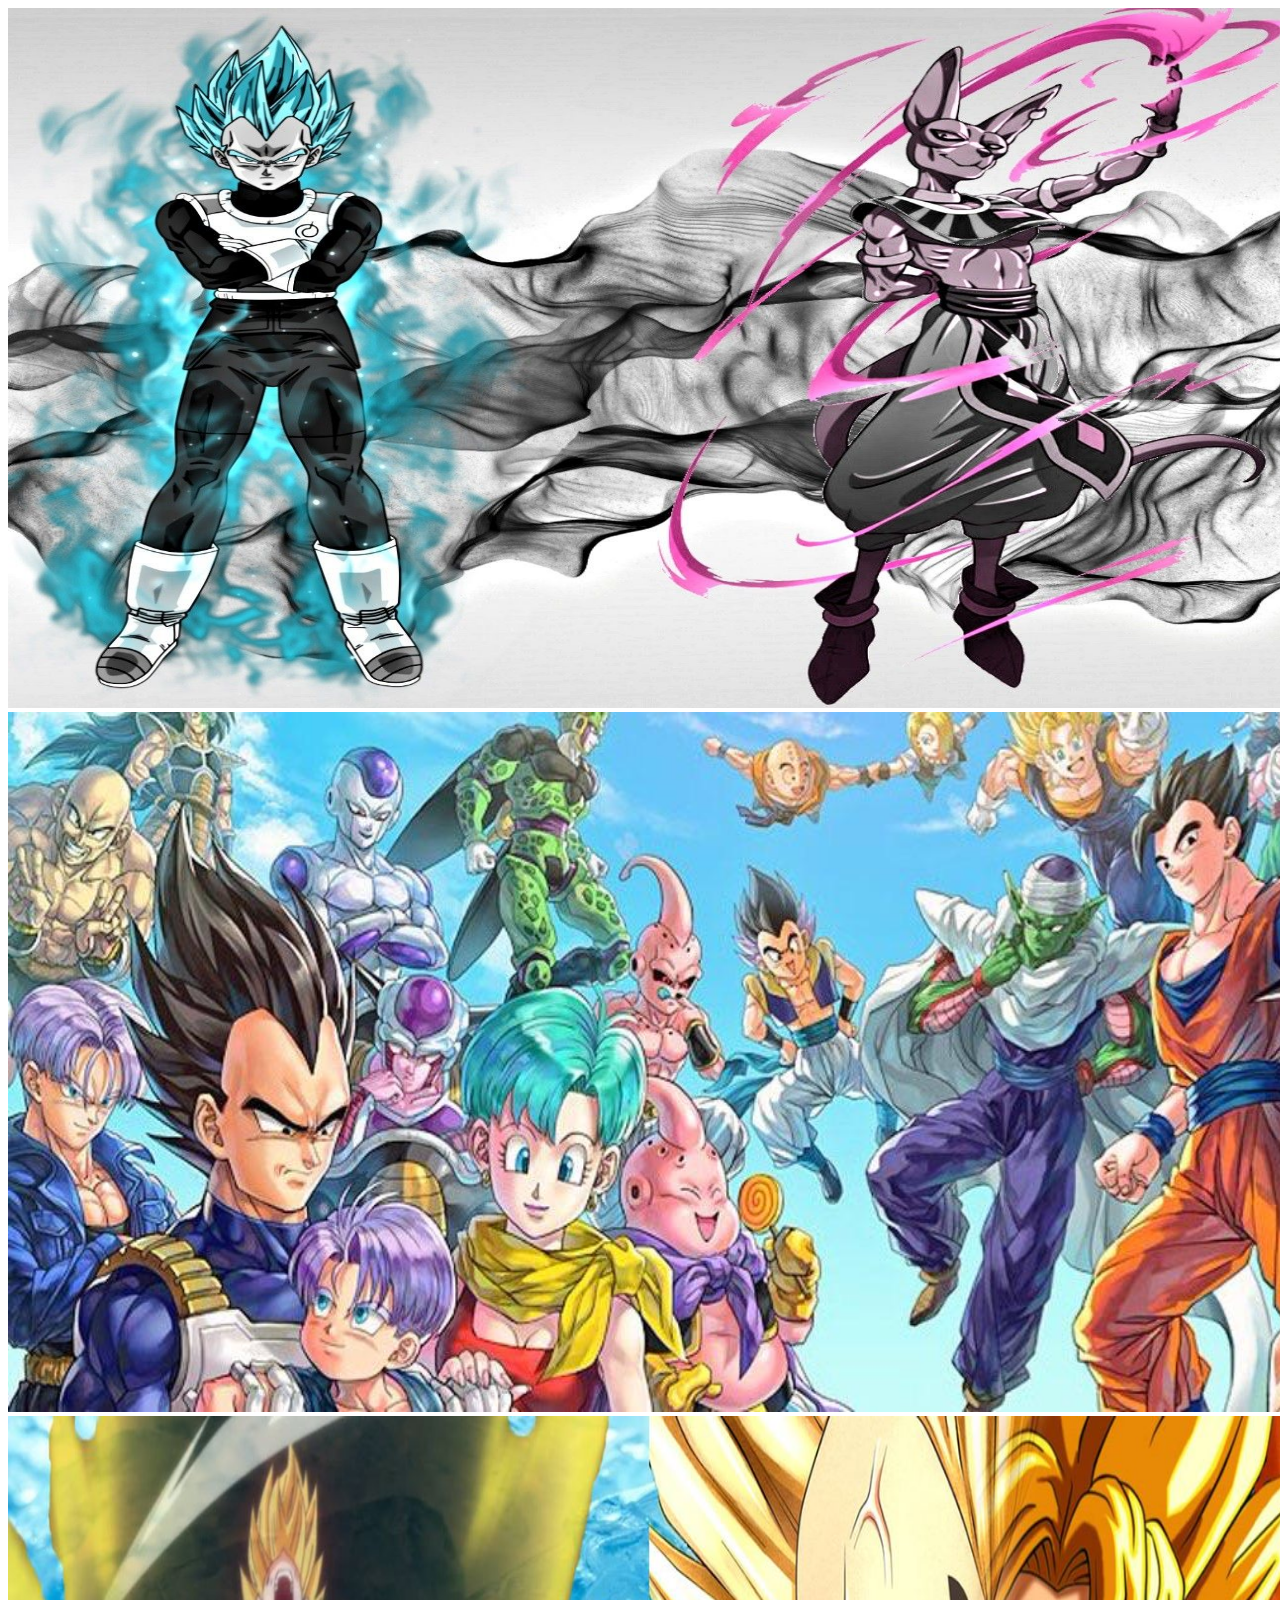
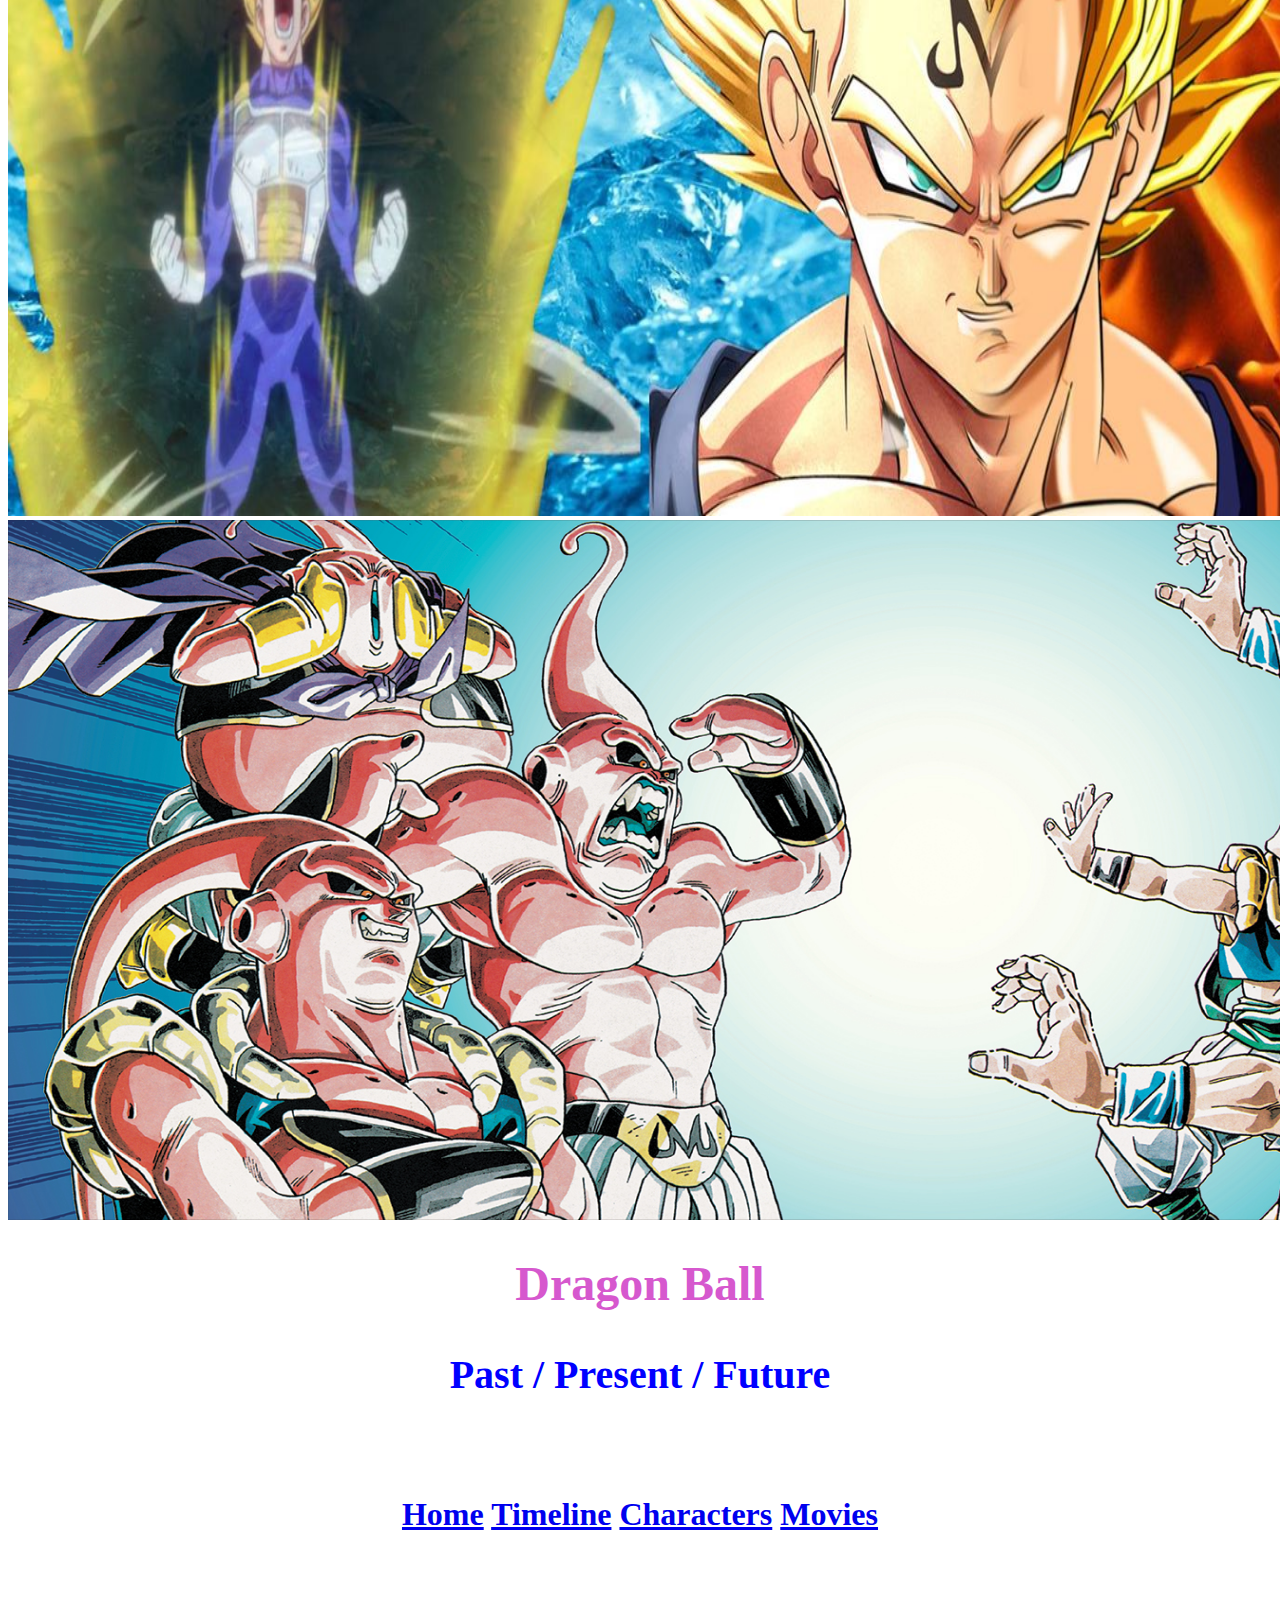
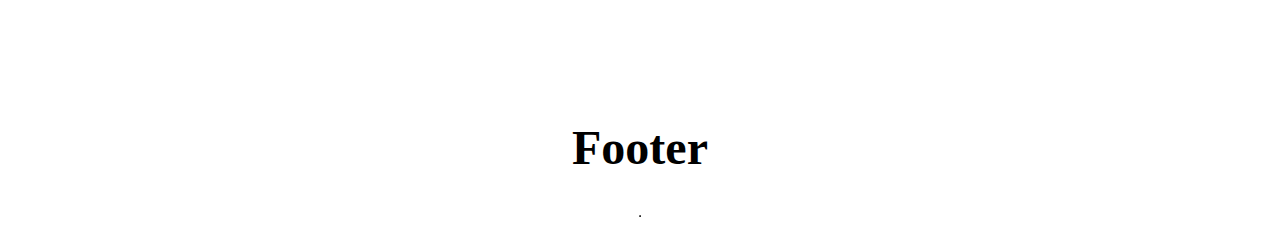
<file: B00350548_A2/notepad/testing.html>
<!DOCTYPE html>
<!-- Comment can be added -->

<html>

<head>

<div class="w3-content w3-section" style="max-width:500px">
  <img class="mySlides" src="../images/webheader.jpg" width="1900" height="700">
  <img class="mySlides" src="../images/webheader2.jpg" width="1900" height="700">
  <img class="mySlides" src="../images/webheader3.jpg" width="1900" height="700">
  <img class="mySlides" src="../images/webheader4.jpg" width="1900" height="700">
</div>

<link rel="stylesheet" type="text/css" href="testing.txt">

<meta charset="UTF-8" />
<meta name="viewport" content="width=device-width, initial-scale=1">
<title>dragonballwebpage</title>
<h1 style="text-align:center; font-size:300%; color:#D658CE">Dragon Ball</h1>
<h3 style="text-align:center; font-size:250%; color:blue;">Past / Present / Future </h3>


<br></br>

<style>
* {
	box-sizing:border-box;
}
<!-- style the footer-->
footer	{
	background-color: #EB8846;
	padding: 10px;
	text-align: center;
	magin-top:10px;
}
</style>

</head>

<body>
<style="background-color:#E3E5E6;">

<h1><center><table border="1">
<div class="topnav">
  <a class="active" href="#index.html">Home</a>
  <a href="#news">Timeline</a>
  <a href="#contact">Characters</a>
  <a href="#about">Movies</a>
</div>
</ul</center></h1> 
<br></br>
<br></br>

<div class="footer">
	<h2>Footer</h2>
</div>


</body>

</html>
</file>
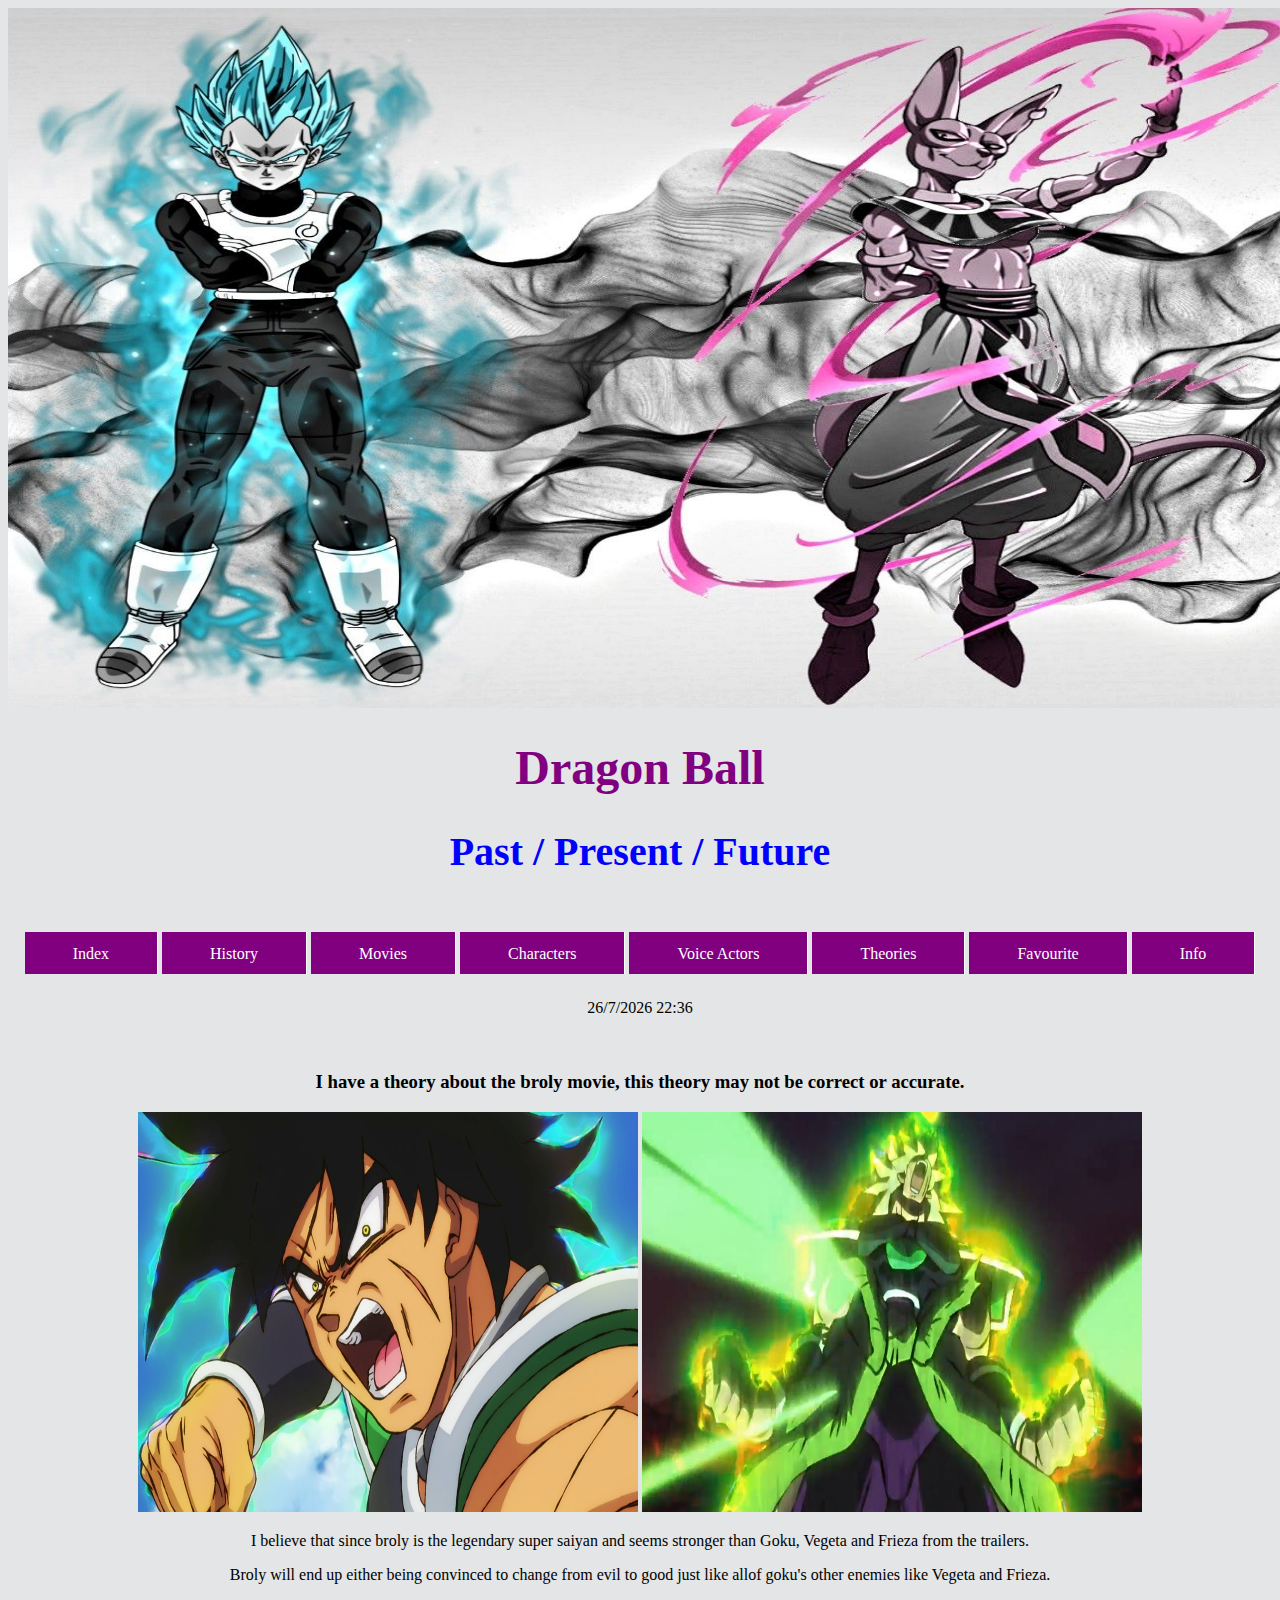
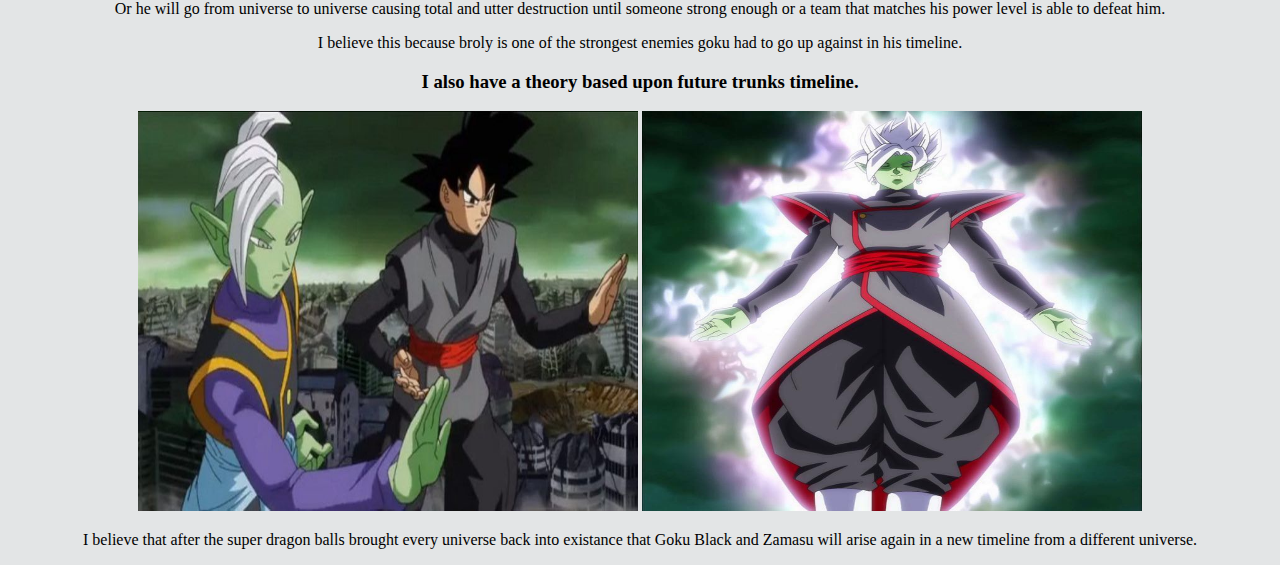
<file: B00350548_A2/notepad/theories.html>
<!DOCTYPE html>
<!-- Comment can be added -->

<html>

<head>

<div class="w3-content w3-section" style="max-width:500px">
  <img class="mySlides" src="../images/webheader.jpg" width="1900" height="700" alt="slideshow">
  <img class="mySlides" src="../images/webheader2.jpg" width="1900" height="700" alt="slideshow">
  <img class="mySlides" src="../images/webheader3.jpg" width="1900" height="700" alt="slideshow">
  <img class="mySlides" src="../images/webheader4.jpg" width="1900" height="700" alt="slideshow">
  <img class="mySlides" src="../images/webheader5.jpg" width="1900" height="700" alt="slideshow">
  <img class="mySlides" src="../images/webheader6.jpg" width="1900" height="700" alt="slideshow">
  <img class="mySlides" src="../images/webheader7.jpg" width="1900" height="700" alt="slideshow">
  <img class="mySlides" src="../images/webheader8.jpg" width="1900" height="700" alt="slideshow">
  <img class="mySlides" src="../images/webheader9.jpg" width="1900" height="700" alt="slideshow">
  <img class="mySlides" src="../images/webheader10.jpg" width="1900" height="700" alt="slideshow">
  <img class="mySlides" src="../images/webheader11.jpg" width="1900" height="700" alt="slideshow">
</div>

<!--javascript-->
<script>
var myIndex = 0;
carousel();

function carousel() {
    var i;
    var x = document.getElementsByClassName("mySlides");
    for (i = 0; i < x.length; i++) {
       x[i].style.display = "none";  
    }
    myIndex++;
    if (myIndex > x.length) {myIndex = 1}    
    x[myIndex-1].style.display = "block";  
    setTimeout(carousel, 4000); // Change image every 4 seconds
}
</script>


<meta charset="UTF-8" />
<title>theories.html</title>

<link rel="stylesheet" type="text/css" href="externalcss.css">
<h1>Dragon Ball</h1>
<h2>Past / Present / Future </h2>
<br></br>

</head>

<body>

<!--css-->
<style>
.embolden{font-weight:bold;}
ul{float:center;text-align:center;width:100%;padding:0;margin:0;list-style-type:none;}
a{float:center;width:6em;text-decoration:none;color:white;background-color:purple;padding:0.8em 3em;border-right:1px solid white;}
a:hover {background-color:#ff3300;}
li {display:inline;}
</style>

<ul>
<li><a href="index.html">Index</a></th>
<li><a href="history.html">History</a></th>
<li><a href="movies.html">Movies</a></th>
<li><a href="characters.html">Characters</a></th>
<li><a href="voiceactors.html">Voice Actors</a></th>
<li><a href="theories.html">Theories</a></th>
<li><a href="favourite.html">Favourite</a></th>
<li><a href="info.html">Info</a></th>
</ul>
<br></br>

<!--javascript-->
<center><script>
  var currentDate = new Date(),
      day = currentDate.getDate(),
      month = currentDate.getMonth() + 1,
      year = currentDate.getFullYear();
  document.write(day + "/" + month + "/" + year)
</script>
<!--javascript--><script>
	var currentTime = new Date(),
      hours = currentTime.getHours(),
      minutes = currentTime.getMinutes();

	if (minutes < 10) {
	 minutes = "0" + minutes;
  }

	document.write(hours + ":" + minutes)
</script>
</center>
<br></br>

<center>
<h3><b>I have a theory about the broly movie, this theory may not be correct or accurate.</b></h3>
<img src="../images/broly1.jpg" alt="Broly1" width="500" height="400">
<img src="../images/broly2.jpg" alt="broly2" width="500" height="400">
<p>I believe that since broly is the legendary super saiyan and seems stronger than Goku, Vegeta and Frieza from the trailers.</p>
<p>Broly will end up either being convinced to change from evil to good just like allof goku's other enemies like Vegeta and Frieza.</p>
<p>Or he will go from universe to universe causing total and utter destruction until someone strong enough or a team that matches his power level is able to defeat him.</p>
<p>I believe this because broly is one of the strongest enemies goku had to go up against in his timeline.</p>

<h3><b>I also have a theory based upon future trunks timeline.</b></h3>
<img src="../images/gokublackzamasu1.jpeg" alt="Goku Black and Zamasu1" width="500" height="400">
<img src="../images/gokublackzamasu2.jpg" alt="Goku Black and Zamasu2" width="500" height="400">
<p>I believe that after the super dragon balls brought every universe back into existance that Goku Black and Zamasu will arise again in a new timeline from a different universe.</p>
</center>

</body>

</html>
</file>
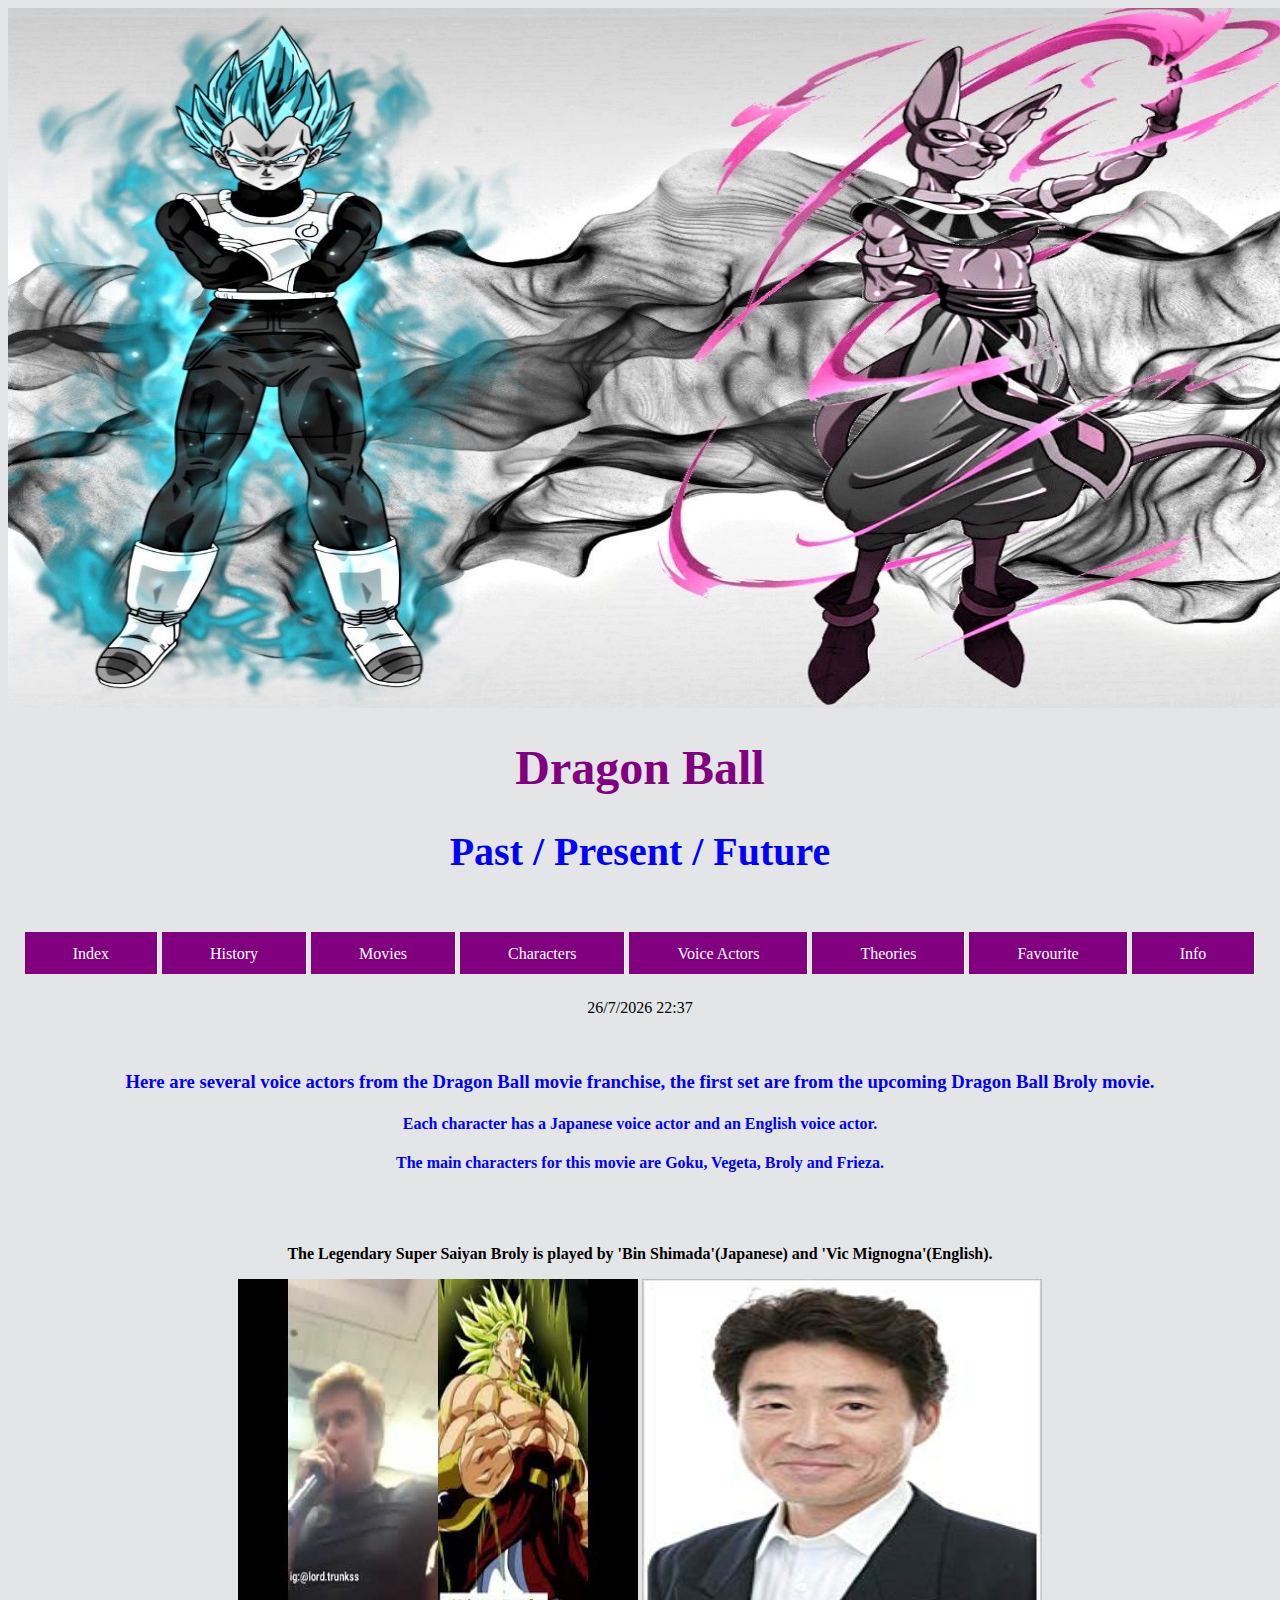
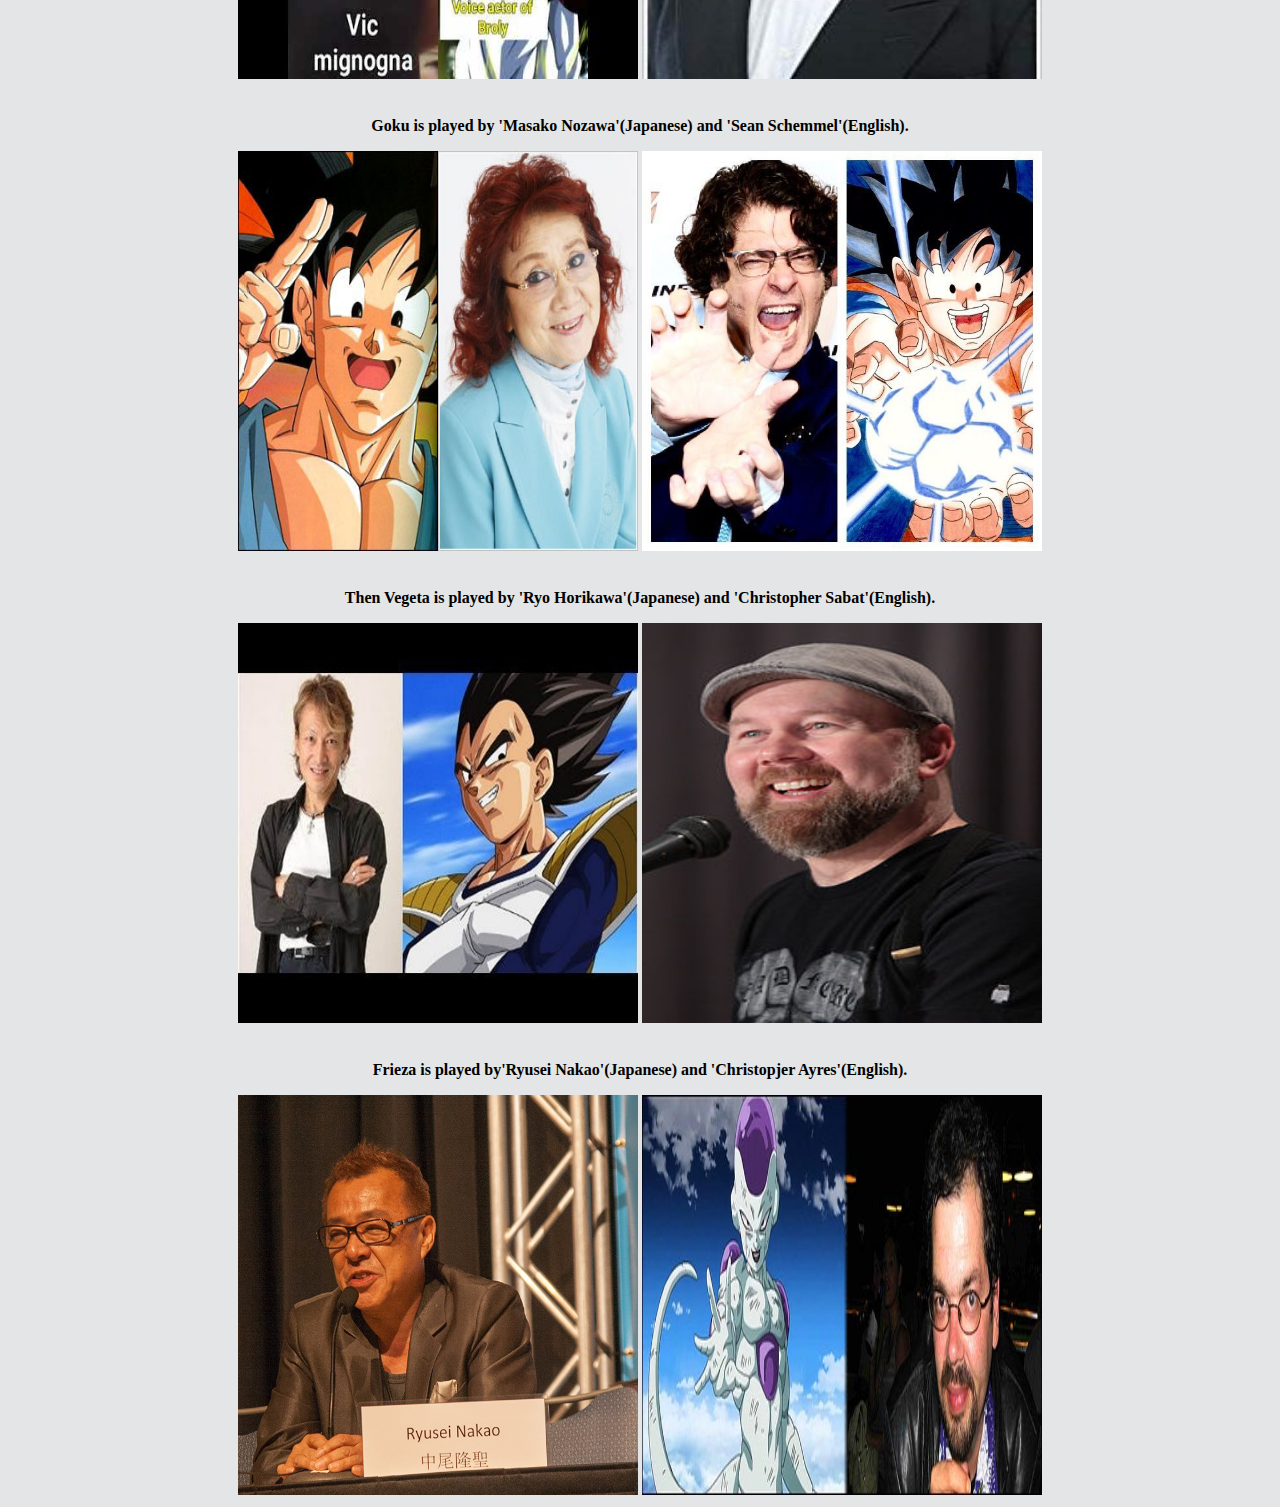
<file: B00350548_A2/notepad/voiceactors.html>
<!DOCTYPE html>
<!-- Comment can be added -->

<html>

<head>

<div class="w3-content w3-section" style="max-width:500px">
  <img class="mySlides" src="../images/webheader.jpg" width="1900" height="700" alt="slideshow">
  <img class="mySlides" src="../images/webheader2.jpg" width="1900" height="700" alt="slideshow">
  <img class="mySlides" src="../images/webheader3.jpg" width="1900" height="700" alt="slideshow">
  <img class="mySlides" src="../images/webheader4.jpg" width="1900" height="700" alt="slideshow">
  <img class="mySlides" src="../images/webheader5.jpg" width="1900" height="700" alt="slideshow">
  <img class="mySlides" src="../images/webheader6.jpg" width="1900" height="700" alt="slideshow">
  <img class="mySlides" src="../images/webheader7.jpg" width="1900" height="700" alt="slideshow">
  <img class="mySlides" src="../images/webheader8.jpg" width="1900" height="700" alt="slideshow">
  <img class="mySlides" src="../images/webheader9.jpg" width="1900" height="700" alt="slideshow">
  <img class="mySlides" src="../images/webheader10.jpg" width="1900" height="700" alt="slideshow">
  <img class="mySlides" src="../images/webheader11.jpg" width="1900" height="700" alt="slideshow">
</div>

<!--javascipt -->
<script>
var myIndex = 0;
carousel();

function carousel() {
    var i;
    var x = document.getElementsByClassName("mySlides");
    for (i = 0; i < x.length; i++) {
       x[i].style.display = "none";  
    }
    myIndex++;
    if (myIndex > x.length) {myIndex = 1}    
    x[myIndex-1].style.display = "block";  
    setTimeout(carousel, 4000); // Change image every 4 seconds
}
</script>

<meta charset="UTF-8" />
<title>Voice Actors</title>
<link rel="stylesheet" type="text/css" href="externalcss.css">
<h1>Dragon Ball</h1>
<h2>Past / Present / Future </h2>

<br></br>

</head>
<body>

<!--css-->
<style>
.embolden{font-weight:bold;}
ul{float:center;text-align:center;width:100%;padding:0;margin:0;list-style-type:none;}
a{float:center;width:6em;text-decoration:none;color:white;background-color:purple;padding:0.8em 3em;border-right:1px solid white;}
a:hover {background-color:#ff3300;}
li {display:inline;}
</style>

<ul>
<li><a href="index.html">Index</a></th>
<li><a href="history.html">History</a></th>
<li><a href="movies.html">Movies</a></th>
<li><a href="characters.html">Characters</a></th>
<li><a href="voiceactors.html">Voice Actors</a></th>
<li><a href="theories.html">Theories</a></th>
<li><a href="favourite.html">Favourite</a></th>
<li><a href="info.html">Info</a></th>
</ul>
<br></br>

<!--javascript-->
<center><script>
  var currentDate = new Date(),
      day = currentDate.getDate(),
      month = currentDate.getMonth() + 1,
      year = currentDate.getFullYear();
  document.write(day + "/" + month + "/" + year)
</script>
<!--javascript--><script>
	var currentTime = new Date(),
      hours = currentTime.getHours(),
      minutes = currentTime.getMinutes();

	if (minutes < 10) {
	 minutes = "0" + minutes;
  }

	document.write(hours + ":" + minutes)
</script>
</center>

<center>
<br></br>
<h3 style="color:blue;">Here are several voice actors from the Dragon Ball movie franchise, the first set are from the upcoming Dragon Ball Broly movie.</h3>
<h4 style="color:blue;">Each character has a Japanese voice actor and an English voice actor.</h4>
<h4 style="color:blue;">The main characters for this movie are Goku, Vegeta, Broly and Frieza.</h4>
<br></br>

<p><b>The Legendary Super Saiyan Broly is played by 'Bin Shimada'(Japanese) and 'Vic Mignogna'(English).</b></p>
<img src="../images/vicmignogna.jpg" alt="Vic Mignogna" width="400" height="400">
<img src="../images/binshimada.jpg" alt="Bin Shimada" width="400" height="400">
<br></br>

<p><b>Goku is played by 'Masako Nozawa'(Japanese) and 'Sean Schemmel'(English).</b></p>
<img src="../images/masakonozawa.jpg" alt="Masako Nozawa" width="400" height="400">
<img src="../images/seanschemmel.jpg" alt="Sean Schemmel" width="400" height="400">
<br></br>

<p><b>Then Vegeta is played by 'Ryo Horikawa'(Japanese) and 'Christopher Sabat'(English).</b></p>
<img src="../images/ryohorikawa.jpg" alt="Ryo Horikawa" width="400" height="400">
<img src="../images/christophersabat.jpg" alt="Christopher Sabat" width="400" height="400">
<br></br>

<p><b>Frieza is played by'Ryusei Nakao'(Japanese) and 'Christopjer Ayres'(English).</b></p>
<img src="../images/ryuseinakao.jpg" alt="Ryusei Nakao" width="400" height="400">
<img src="../images/christopherayres.jpg" alt="Christopher Ayres" width="400" height="400">
</center>
 





</body>

</html>
</file>
<file: B00350548_A2/notepad/externalcss.css>
body{background-color:#E3E5E6;}
h1 {text-align:center; font-size:300%; color:purple} 
h2 {text-align:center; font-size:250%; color:blue;}
</file>
